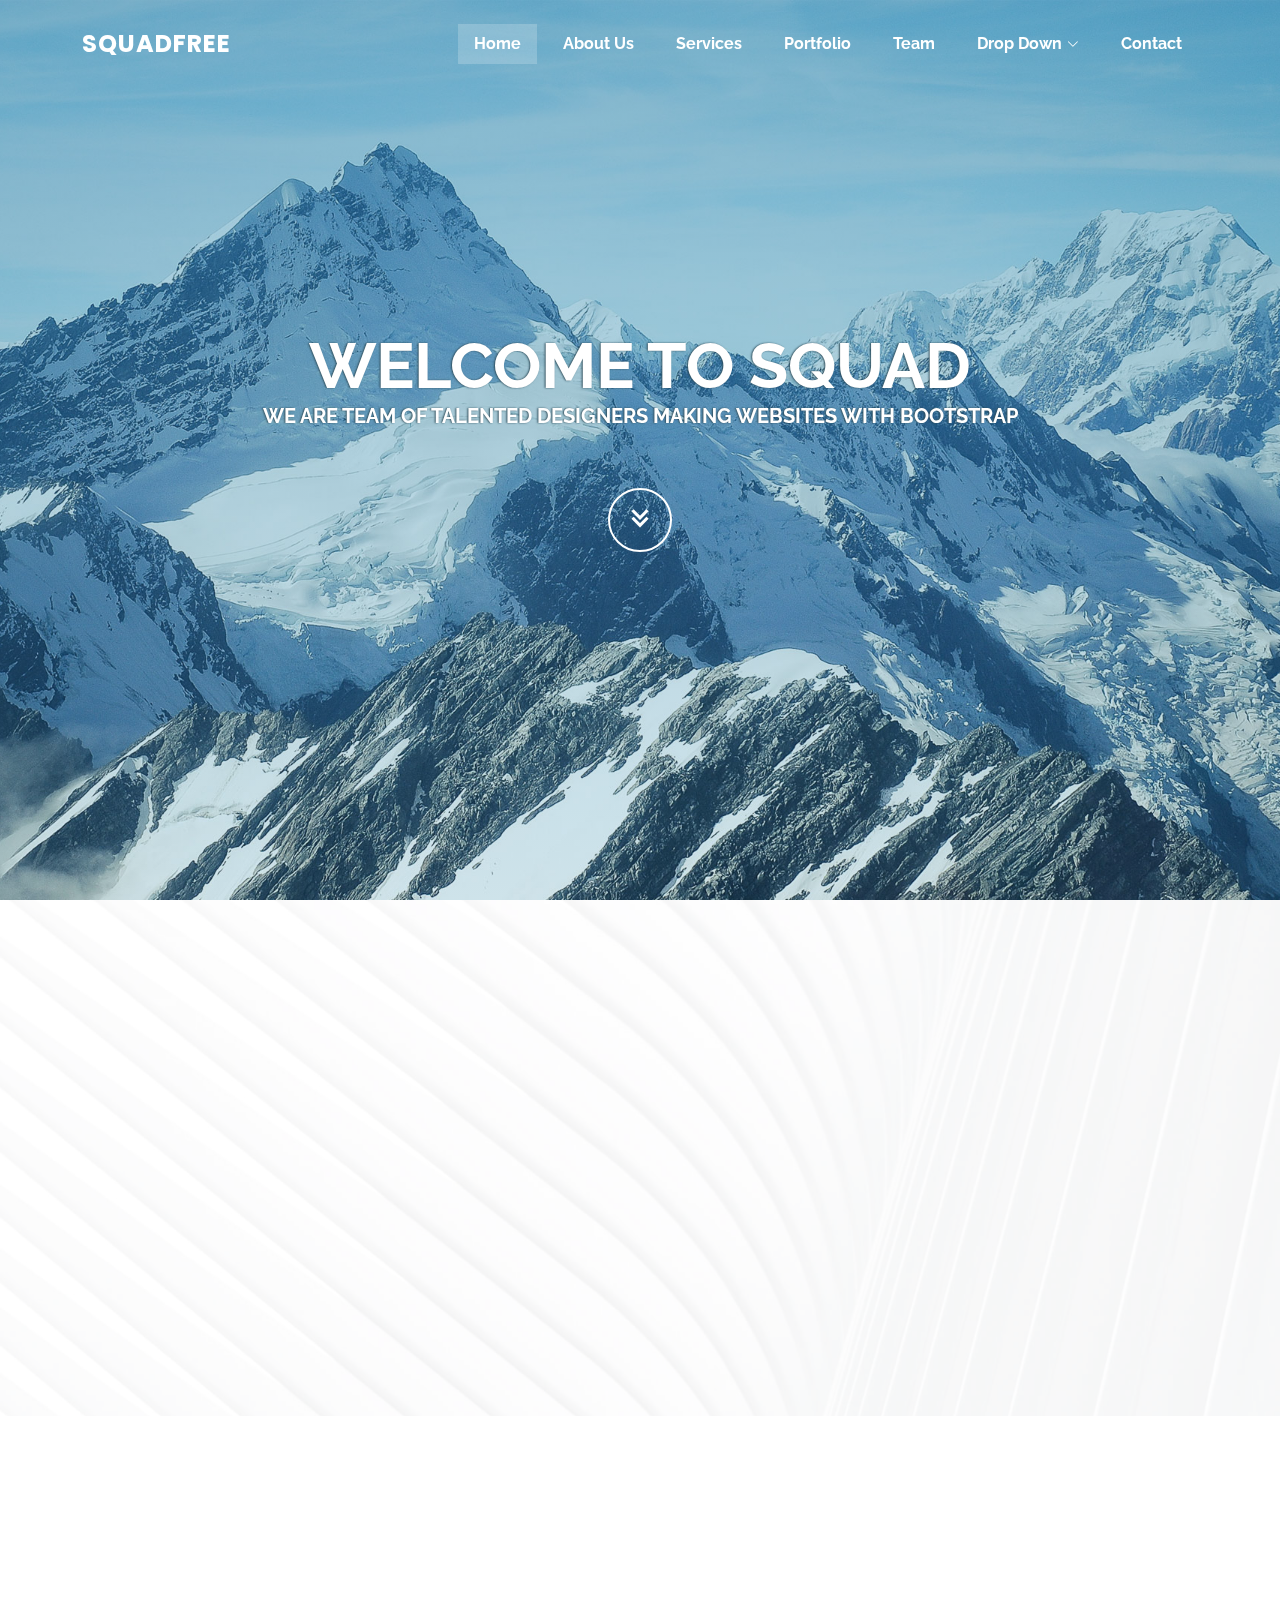
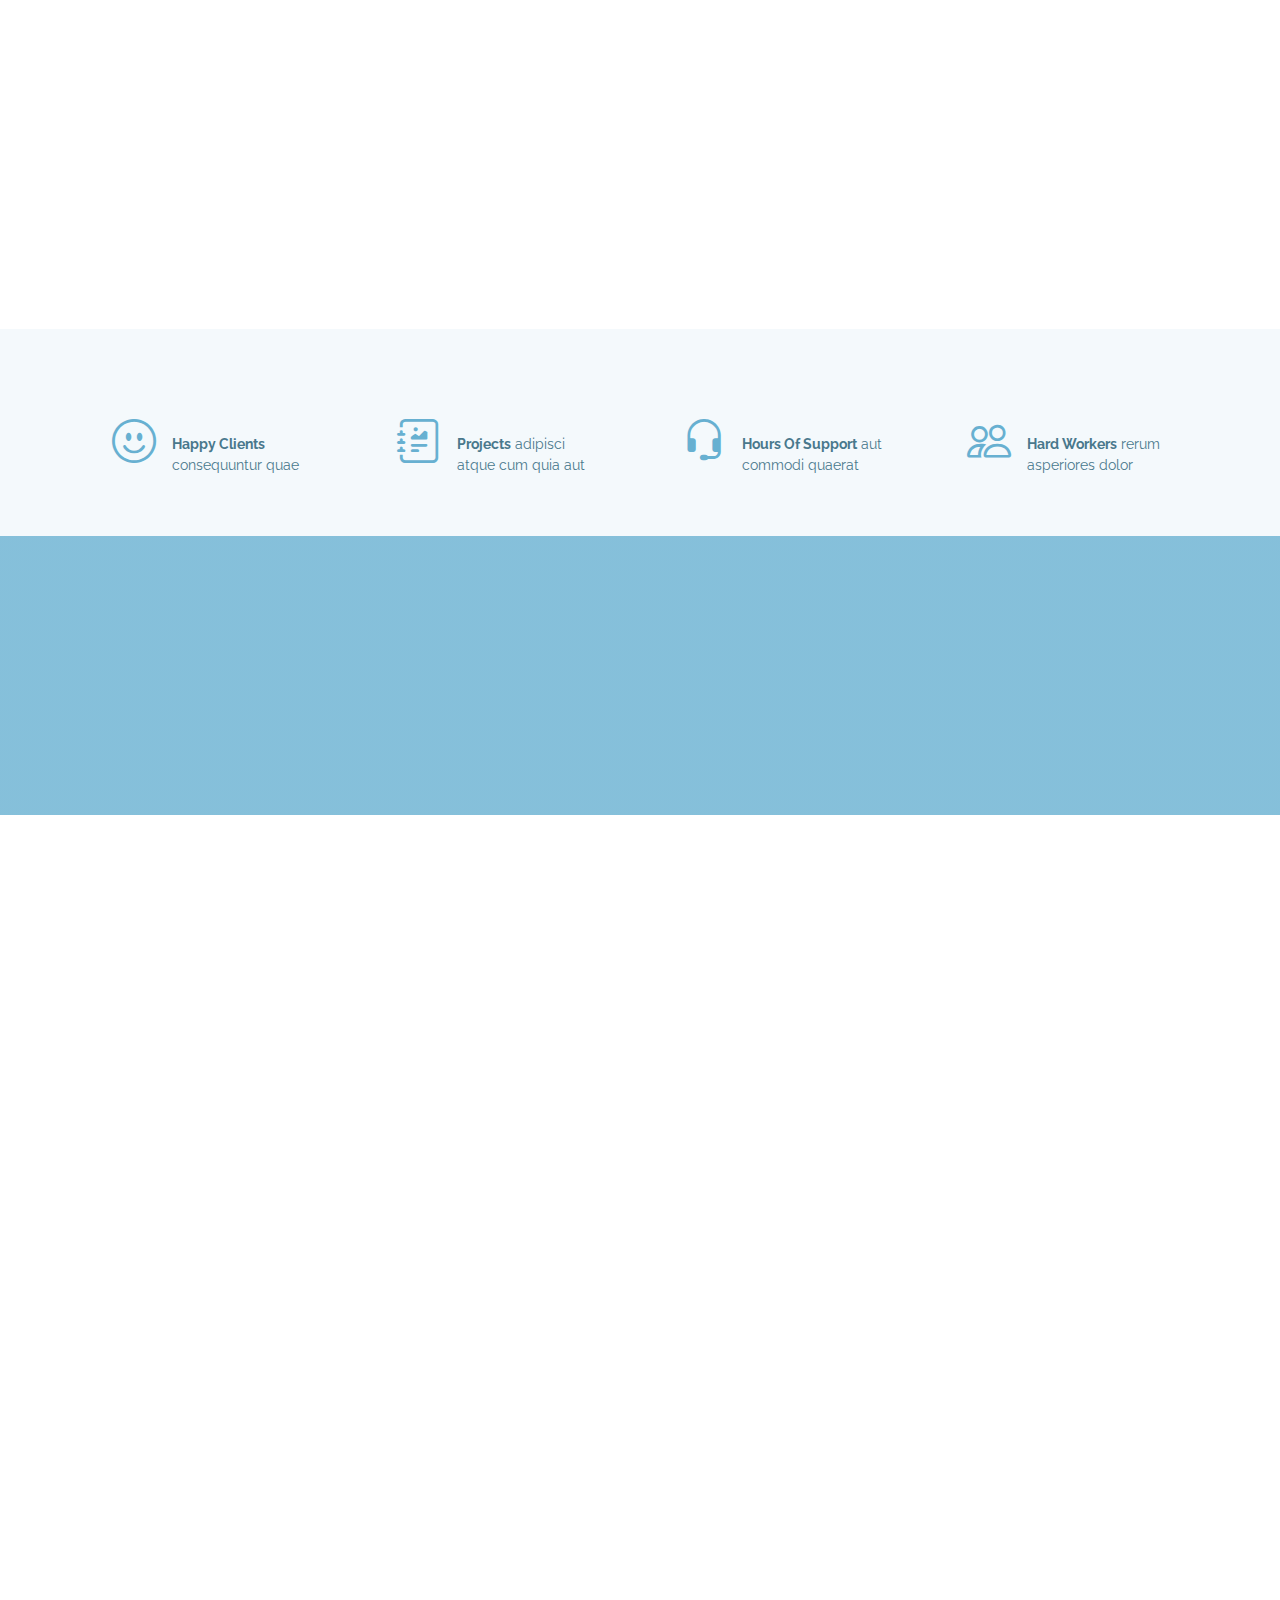
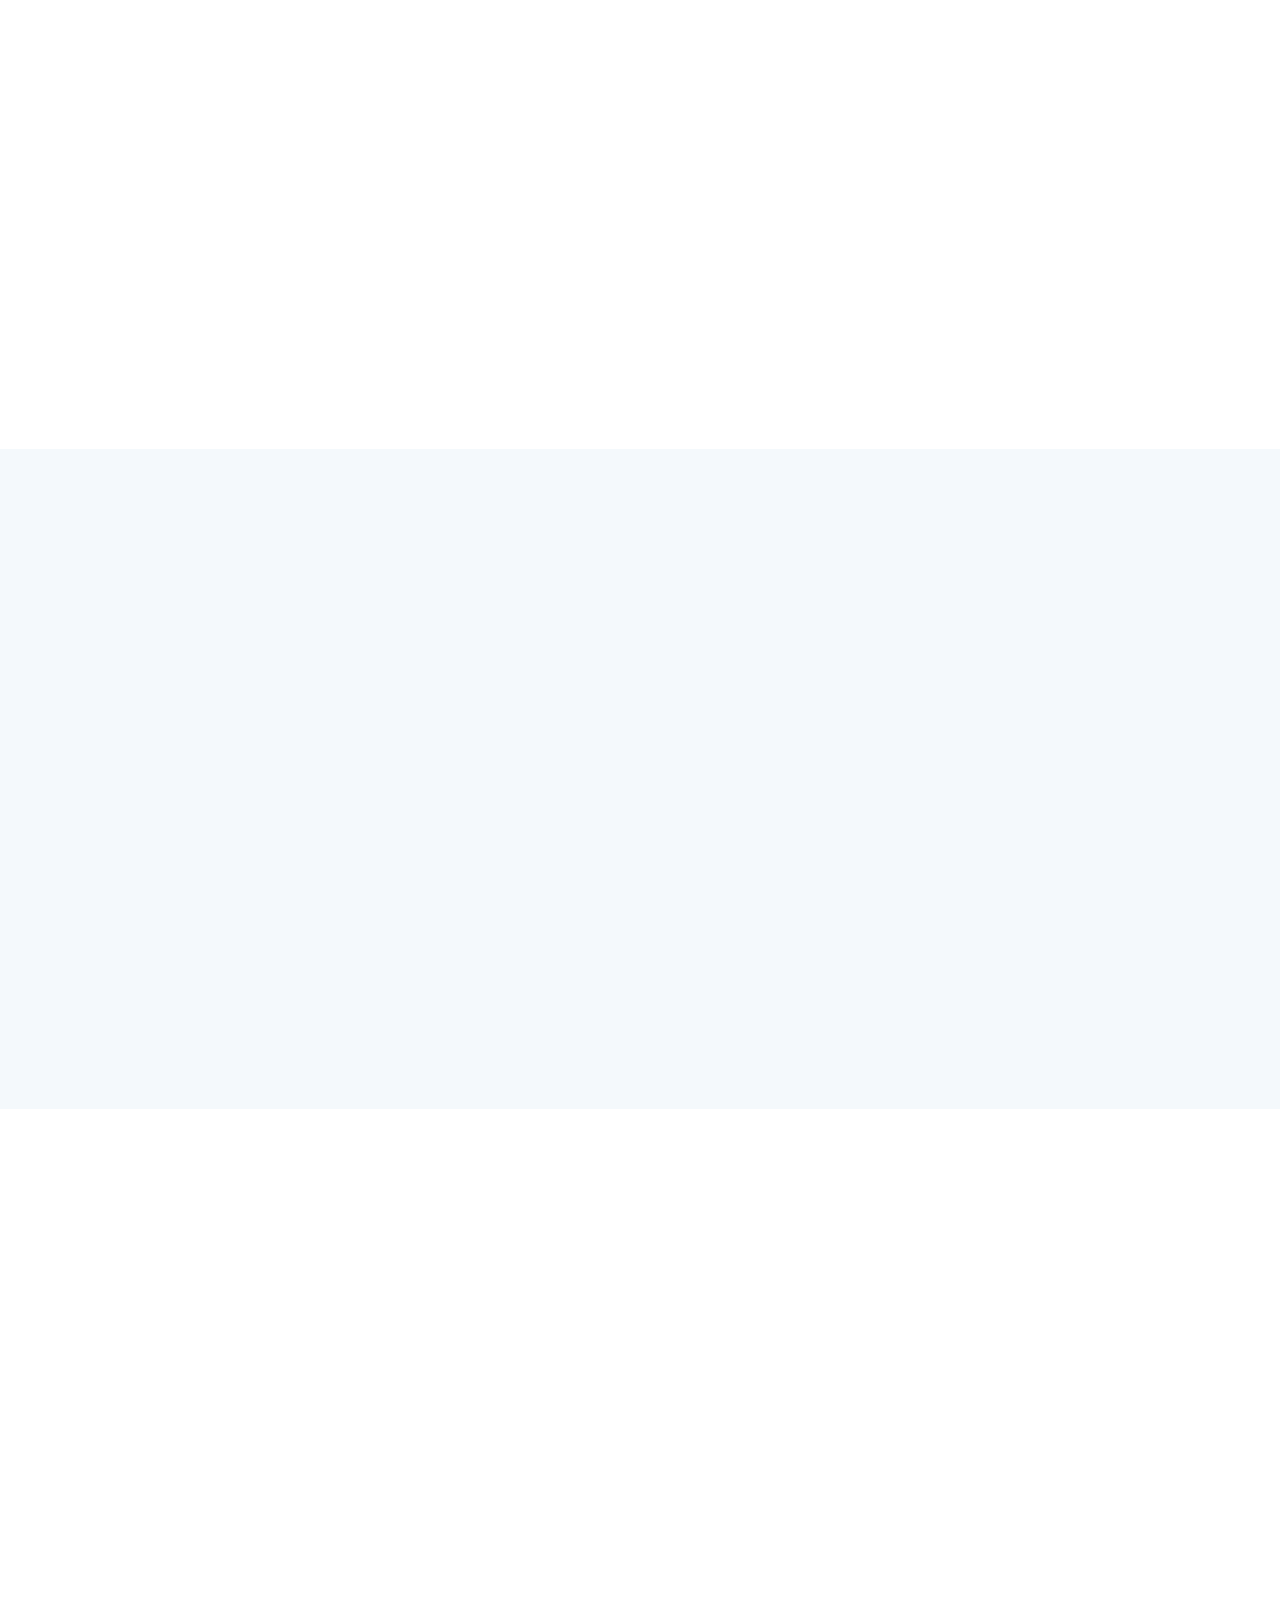
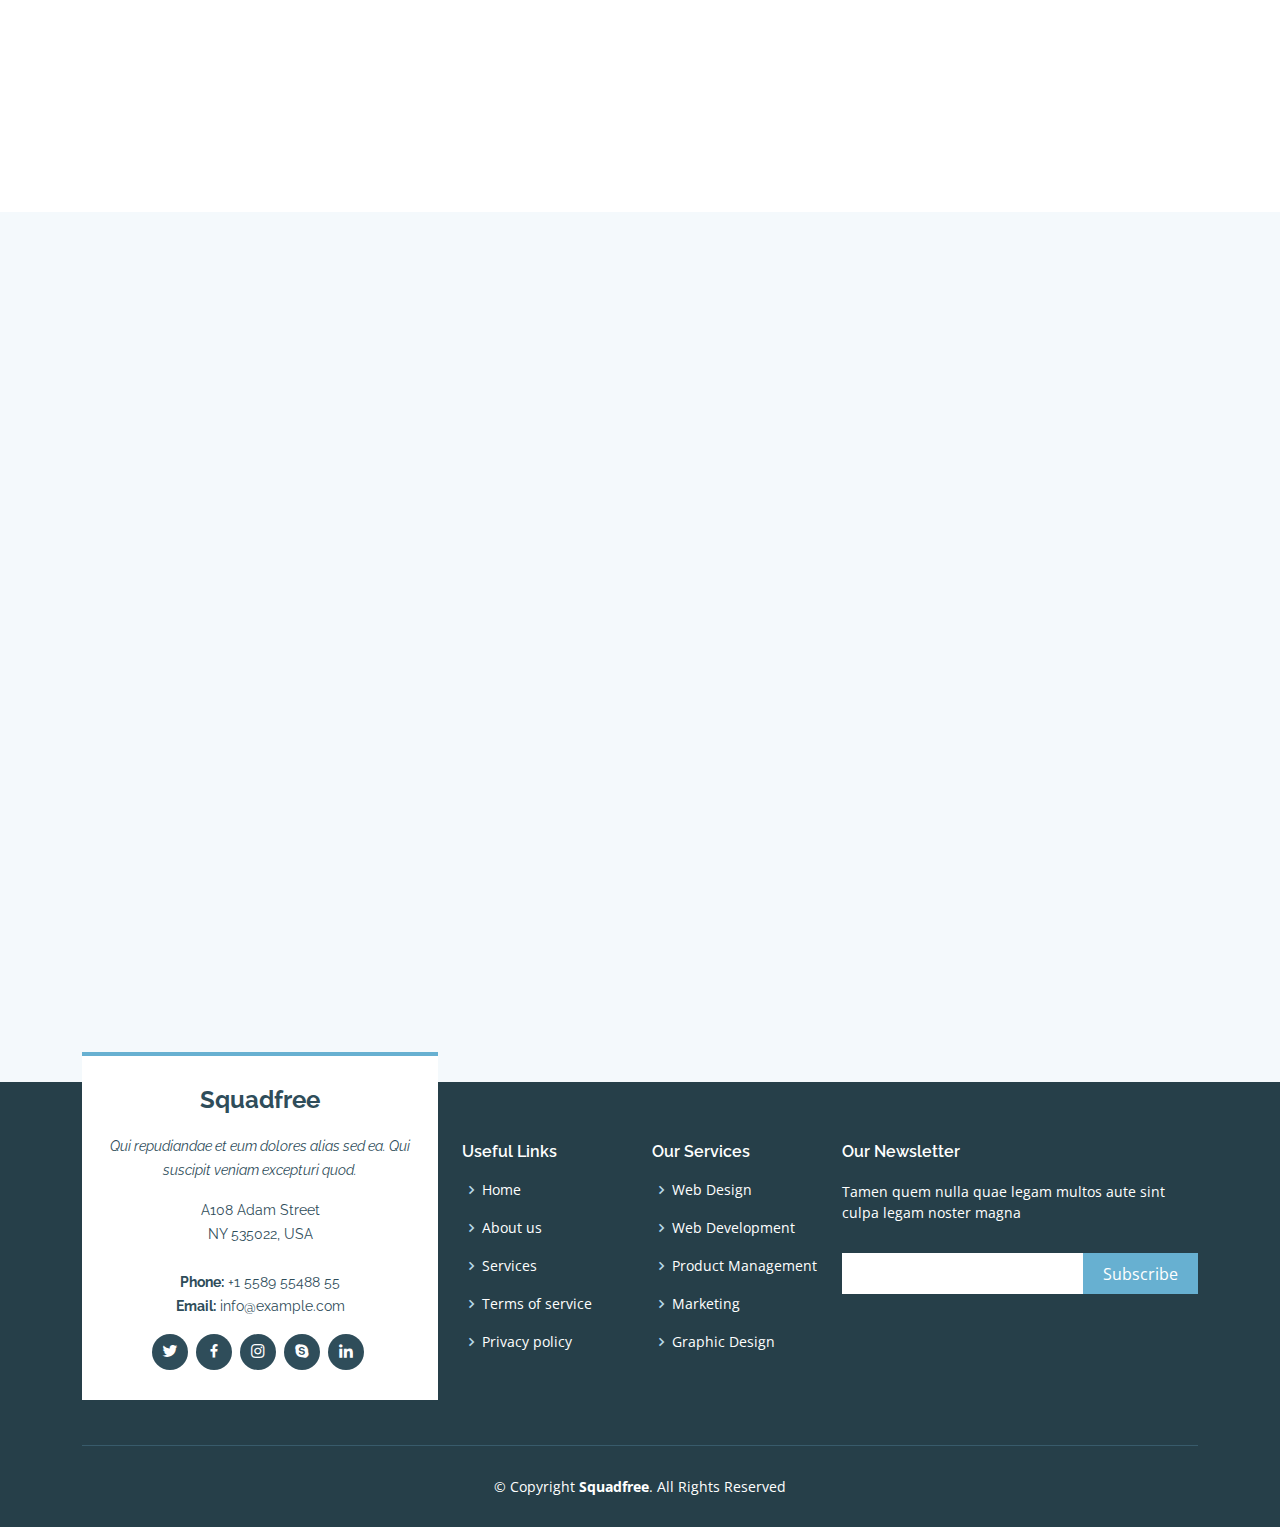
<file: index.html>
<!DOCTYPE html>
<html lang="en">

<head>
  <meta charset="utf-8">
  <meta content="width=device-width, initial-scale=1.0" name="viewport">

  <title>Squadfree Bootstrap Template - Index</title>
  <meta content="" name="description">
  <meta content="" name="keywords">

  <!-- Favicons -->
  <link href="assets/img/favicon.png" rel="icon">
  <link href="assets/img/apple-touch-icon.png" rel="apple-touch-icon">

  <!-- Google Fonts -->
  <link href="https://fonts.googleapis.com/css?family=Open+Sans:300,300i,400,400i,600,600i,700,700i|Raleway:300,300i,400,400i,500,500i,600,600i,700,700i|Poppins:300,300i,400,400i,500,500i,600,600i,700,700i" rel="stylesheet">

  <!-- Vendor CSS Files -->
  <link href="assets/vendor/aos/aos.css" rel="stylesheet">
  <link href="assets/vendor/bootstrap/css/bootstrap.min.css" rel="stylesheet">
  <link href="assets/vendor/bootstrap-icons/bootstrap-icons.css" rel="stylesheet">
  <link href="assets/vendor/boxicons/css/boxicons.min.css" rel="stylesheet">
  <link href="assets/vendor/glightbox/css/glightbox.min.css" rel="stylesheet">
  <link href="assets/vendor/swiper/swiper-bundle.min.css" rel="stylesheet">

  <!-- Template Main CSS File -->
  <link href="assets/css/style.css" rel="stylesheet">

</head>

<body>

  <!-- ======= Header ======= -->
  <header id="header" class="fixed-top header-transparent">
    <div class="container d-flex align-items-center justify-content-between">

      <div class="logo">
        <h1 class="text-light"><a href="index.html"><span>Squadfree</span></a></h1>
        <!-- Uncomment below if you prefer to use an image logo -->
        <!-- <a href="index.html"><img src="assets/img/logo.png" alt="" class="img-fluid"></a>-->
      </div>

      <nav id="navbar" class="navbar">
        <ul>
          <li><a class="nav-link scrollto active" href="#hero">Home</a></li>
          <li><a class="nav-link scrollto" href="#about">About Us</a></li>
          <li><a class="nav-link scrollto" href="#services">Services</a></li>
          <li><a class="nav-link scrollto" href="#portfolio">Portfolio</a></li>
          <li><a class="nav-link scrollto" href="#team">Team</a></li>
          <li class="dropdown"><a href="#"><span>Drop Down</span> <i class="bi bi-chevron-down"></i></a>
            <ul>
              <li><a href="#">Drop Down 1</a></li>
              <li class="dropdown"><a href="#"><span>Deep Drop Down</span> <i class="bi bi-chevron-right"></i></a>
                <ul>
                  <li><a href="#">Deep Drop Down 1</a></li>
                  <li><a href="#">Deep Drop Down 2</a></li>
                  <li><a href="#">Deep Drop Down 3</a></li>
                  <li><a href="#">Deep Drop Down 4</a></li>
                  <li><a href="#">Deep Drop Down 5</a></li>
                </ul>
              </li>
              <li><a href="#">Drop Down 2</a></li>
              <li><a href="#">Drop Down 3</a></li>
              <li><a href="#">Drop Down 4</a></li>
            </ul>
          </li>
          <li><a class="nav-link scrollto" href="#contact">Contact</a></li>
        </ul>
        <i class="bi bi-list mobile-nav-toggle"></i>
      </nav><!-- .navbar -->

    </div>
  </header><!-- End Header -->

  <!-- ======= Hero Section ======= -->
  <section id="hero">
    <div class="hero-container" data-aos="fade-up">
      <h1>Welcome to Squad</h1>
      <h2>We are team of talented designers making websites with Bootstrap</h2>
      <a href="#about" class="btn-get-started scrollto"><i class="bx bx-chevrons-down"></i></a>
    </div>
  </section><!-- End Hero -->

  <main id="main">

    <!-- ======= About Section ======= -->
    <section id="about" class="about">
      <div class="container">

        <div class="row no-gutters">
          <div class="content col-xl-5 d-flex align-items-stretch" data-aos="fade-up">
            <div class="content">
              <h3>Voluptatem dignissimos provident quasi</h3>
              <p>
                Lorem ipsum dolor sit amet, consectetur adipiscing elit, sed do eiusmod tempor incididunt ut labore et dolore magna aliqua. Duis aute irure dolor in reprehenderit
              </p>
              <a href="#" class="about-btn">About us <i class="bx bx-chevron-right"></i></a>
            </div>
          </div>
          <div class="col-xl-7 d-flex align-items-stretch">
            <div class="icon-boxes d-flex flex-column justify-content-center">
              <div class="row">
                <div class="col-md-6 icon-box" data-aos="fade-up" data-aos-delay="100">
                  <i class="bx bx-receipt"></i>
                  <h4>Corporis voluptates sit</h4>
                  <p>Consequuntur sunt aut quasi enim aliquam quae harum pariatur laboris nisi ut aliquip</p>
                </div>
                <div class="col-md-6 icon-box" data-aos="fade-up" data-aos-delay="200">
                  <i class="bx bx-cube-alt"></i>
                  <h4>Ullamco laboris nisi</h4>
                  <p>Excepteur sint occaecat cupidatat non proident, sunt in culpa qui officia deserunt</p>
                </div>
                <div class="col-md-6 icon-box" data-aos="fade-up" data-aos-delay="300">
                  <i class="bx bx-images"></i>
                  <h4>Labore consequatur</h4>
                  <p>Aut suscipit aut cum nemo deleniti aut omnis. Doloribus ut maiores omnis facere</p>
                </div>
                <div class="col-md-6 icon-box" data-aos="fade-up" data-aos-delay="400">
                  <i class="bx bx-shield"></i>
                  <h4>Beatae veritatis</h4>
                  <p>Expedita veritatis consequuntur nihil tempore laudantium vitae denat pacta</p>
                </div>
              </div>
            </div><!-- End .content-->
          </div>
        </div>

      </div>
    </section><!-- End About Section -->

    <!-- ======= Services Section ======= -->
    <section id="services" class="services">
      <div class="container">

        <div class="section-title" data-aos="fade-in" data-aos-delay="100">
          <h2>Services</h2>
          <p>Magnam dolores commodi suscipit. Necessitatibus eius consequatur ex aliquid fuga eum quidem. Sit sint consectetur velit. Quisquam quos quisquam cupiditate. Et nemo qui impedit suscipit alias ea. Quia fugiat sit in iste officiis commodi quidem hic quas.</p>
        </div>

        <div class="row">
          <div class="col-md-6 col-lg-3 d-flex align-items-stretch mb-5 mb-lg-0">
            <div class="icon-box" data-aos="fade-up">
              <div class="icon"><i class="bx bxl-dribbble"></i></div>
              <h4 class="title"><a href="">Lorem Ipsum</a></h4>
              <p class="description">Voluptatum deleniti atque corrupti quos dolores et quas molestias excepturi</p>
            </div>
          </div>

          <div class="col-md-6 col-lg-3 d-flex align-items-stretch mb-5 mb-lg-0">
            <div class="icon-box" data-aos="fade-up" data-aos-delay="100">
              <div class="icon"><i class="bx bx-file"></i></div>
              <h4 class="title"><a href="">Sed ut perspiciatis</a></h4>
              <p class="description">Duis aute irure dolor in reprehenderit in voluptate velit esse cillum dolore</p>
            </div>
          </div>

          <div class="col-md-6 col-lg-3 d-flex align-items-stretch mb-5 mb-lg-0">
            <div class="icon-box" data-aos="fade-up" data-aos-delay="200">
              <div class="icon"><i class="bx bx-tachometer"></i></div>
              <h4 class="title"><a href="">Magni Dolores</a></h4>
              <p class="description">Excepteur sint occaecat cupidatat non proident, sunt in culpa qui officia</p>
            </div>
          </div>

          <div class="col-md-6 col-lg-3 d-flex align-items-stretch mb-5 mb-lg-0">
            <div class="icon-box" data-aos="fade-up" data-aos-delay="300">
              <div class="icon"><i class="bx bx-world"></i></div>
              <h4 class="title"><a href="">Nemo Enim</a></h4>
              <p class="description">At vero eos et accusamus et iusto odio dignissimos ducimus qui blanditiis</p>
            </div>
          </div>

        </div>

      </div>
    </section><!-- End Services Section -->

    <!-- ======= Counts Section ======= -->
    <section id="counts" class="counts  section-bg">
      <div class="container">

        <div class="row no-gutters">

          <div class="col-lg-3 col-md-6 d-md-flex align-items-md-stretch">
            <div class="count-box">
              <i class="bi bi-emoji-smile"></i>
              <span data-purecounter-start="0" data-purecounter-end="232" data-purecounter-duration="1" class="purecounter"></span>
              <p><strong>Happy Clients</strong> consequuntur quae</p>
            </div>
          </div>

          <div class="col-lg-3 col-md-6 d-md-flex align-items-md-stretch">
            <div class="count-box">
              <i class="bi bi-journal-richtext"></i>
              <span data-purecounter-start="0" data-purecounter-end="521" data-purecounter-duration="1" class="purecounter"></span>
              <p><strong>Projects</strong> adipisci atque cum quia aut</p>
            </div>
          </div>

          <div class="col-lg-3 col-md-6 d-md-flex align-items-md-stretch">
            <div class="count-box">
              <i class="bi bi-headset"></i>
              <span data-purecounter-start="0" data-purecounter-end="1463" data-purecounter-duration="1" class="purecounter"></span>
              <p><strong>Hours Of Support</strong> aut commodi quaerat</p>
            </div>
          </div>

          <div class="col-lg-3 col-md-6 d-md-flex align-items-md-stretch">
            <div class="count-box">
              <i class="bi bi-people"></i>
              <span data-purecounter-start="0" data-purecounter-end="15" data-purecounter-duration="1" class="purecounter"></span>
              <p><strong>Hard Workers</strong> rerum asperiores dolor</p>
            </div>
          </div>

        </div>

      </div>
    </section><!-- End Counts Section -->

    <!-- ======= Cta Section ======= -->
    <section id="cta" class="cta">
      <div class="container" data-aos="zoom-in">

        <div class="text-center">
          <h3>Call To Action</h3>
          <p> Duis aute irure dolor in reprehenderit in voluptate velit esse cillum dolore eu fugiat nulla pariatur. Excepteur sint occaecat cupidatat non proident, sunt in culpa qui officia deserunt mollit anim id est laborum.</p>
          <a class="cta-btn" href="#">Call To Action</a>
        </div>

      </div>
    </section><!-- End Cta Section -->

    <!-- ======= Portfolio Section ======= -->
    <section id="portfolio" class="portfolio">
      <div class="container">

        <div class="section-title" data-aos="fade-in" data-aos-delay="100">
          <h2>Portfolio</h2>
          <p>Magnam dolores commodi suscipit. Necessitatibus eius consequatur ex aliquid fuga eum quidem. Sit sint consectetur velit. Quisquam quos quisquam cupiditate. Et nemo qui impedit suscipit alias ea. Quia fugiat sit in iste officiis commodi quidem hic quas.</p>
        </div>

        <div class="row" data-aos="fade-in">
          <div class="col-lg-12 d-flex justify-content-center">
            <ul id="portfolio-flters">
              <li data-filter="*" class="filter-active">All</li>
              <li data-filter=".filter-app">App</li>
              <li data-filter=".filter-card">Card</li>
              <li data-filter=".filter-web">Web</li>
            </ul>
          </div>
        </div>

        <div class="row portfolio-container" data-aos="fade-up">

          <div class="col-lg-4 col-md-6 portfolio-item filter-app">
            <div class="portfolio-wrap">
              <img src="assets/img/portfolio/portfolio-1.jpg" class="img-fluid" alt="">
              <div class="portfolio-links">
                <a href="assets/img/portfolio/portfolio-1.jpg" data-gallery="portfolioGallery" class="portfolio-lightbox" title="App 1"><i class="bx bx-plus"></i></a>
                <a href="portfolio-details.html" title="More Details"><i class="bx bx-link"></i></a>
              </div>
            </div>
          </div>

          <div class="col-lg-4 col-md-6 portfolio-item filter-web">
            <div class="portfolio-wrap">
              <img src="assets/img/portfolio/portfolio-2.jpg" class="img-fluid" alt="">
              <div class="portfolio-links">
                <a href="assets/img/portfolio/portfolio-2.jpg" data-gallery="portfolioGallery" class="portfolio-lightbox" title="Web 3"><i class="bx bx-plus"></i></a>
                <a href="portfolio-details.html" title="More Details"><i class="bx bx-link"></i></a>
              </div>
            </div>
          </div>

          <div class="col-lg-4 col-md-6 portfolio-item filter-app">
            <div class="portfolio-wrap">
              <img src="assets/img/portfolio/portfolio-3.jpg" class="img-fluid" alt="">
              <div class="portfolio-links">
                <a href="assets/img/portfolio/portfolio-3.jpg" data-gallery="portfolioGallery" class="portfolio-lightbox" title="App 2"><i class="bx bx-plus"></i></a>
                <a href="portfolio-details.html" title="More Details"><i class="bx bx-link"></i></a>
              </div>
            </div>
          </div>

          <div class="col-lg-4 col-md-6 portfolio-item filter-card">
            <div class="portfolio-wrap">
              <img src="assets/img/portfolio/portfolio-4.jpg" class="img-fluid" alt="">
              <div class="portfolio-links">
                <a href="assets/img/portfolio/portfolio-4.jpg" data-gallery="portfolioGallery" class="portfolio-lightbox" title="Card 2"><i class="bx bx-plus"></i></a>
                <a href="portfolio-details.html" title="More Details"><i class="bx bx-link"></i></a>
              </div>
            </div>
          </div>

          <div class="col-lg-4 col-md-6 portfolio-item filter-web">
            <div class="portfolio-wrap">
              <img src="assets/img/portfolio/portfolio-5.jpg" class="img-fluid" alt="">
              <div class="portfolio-links">
                <a href="assets/img/portfolio/portfolio-5.jpg" data-gallery="portfolioGallery" class="portfolio-lightbox" title="Web 2"><i class="bx bx-plus"></i></a>
                <a href="portfolio-details.html" title="More Details"><i class="bx bx-link"></i></a>
              </div>
            </div>
          </div>

          <div class="col-lg-4 col-md-6 portfolio-item filter-app">
            <div class="portfolio-wrap">
              <img src="assets/img/portfolio/portfolio-6.jpg" class="img-fluid" alt="">
              <div class="portfolio-links">
                <a href="assets/img/portfolio/portfolio-6.jpg" data-gallery="portfolioGallery" class="portfolio-lightbox" title="App 3"><i class="bx bx-plus"></i></a>
                <a href="portfolio-details.html" title="More Details"><i class="bx bx-link"></i></a>
              </div>
            </div>
          </div>

          <div class="col-lg-4 col-md-6 portfolio-item filter-card">
            <div class="portfolio-wrap">
              <img src="assets/img/portfolio/portfolio-7.jpg" class="img-fluid" alt="">
              <div class="portfolio-links">
                <a href="assets/img/portfolio/portfolio-7.jpg" data-gallery="portfolioGallery" class="portfolio-lightbox" title="Card 1"><i class="bx bx-plus"></i></a>
                <a href="portfolio-details.html" title="More Details"><i class="bx bx-link"></i></a>
              </div>
            </div>
          </div>

          <div class="col-lg-4 col-md-6 portfolio-item filter-card">
            <div class="portfolio-wrap">
              <img src="assets/img/portfolio/portfolio-8.jpg" class="img-fluid" alt="">
              <div class="portfolio-links">
                <a href="assets/img/portfolio/portfolio-8.jpg" data-gallery="portfolioGallery" class="portfolio-lightbox" title="Card 3"><i class="bx bx-plus"></i></a>
                <a href="portfolio-details.html" title="More Details"><i class="bx bx-link"></i></a>
              </div>
            </div>
          </div>

          <div class="col-lg-4 col-md-6 portfolio-item filter-web">
            <div class="portfolio-wrap">
              <img src="assets/img/portfolio/portfolio-9.jpg" class="img-fluid" alt="">
              <div class="portfolio-links">
                <a href="assets/img/portfolio/portfolio-9.jpg" data-gallery="portfolioGallery" class="portfolio-lightbox" title="Web 3"><i class="bx bx-plus"></i></a>
                <a href="portfolio-details.html" title="More Details"><i class="bx bx-link"></i></a>
              </div>
            </div>
          </div>

        </div>

      </div>
    </section><!-- End Portfolio Section -->

    <!-- ======= Testimonials Section ======= -->
    <section id="testimonials" class="testimonials section-bg">
      <div class="container">

        <div class="section-title" data-aos="fade-in" data-aos-delay="100">
          <h2>Testimonials</h2>
          <p>Magnam dolores commodi suscipit. Necessitatibus eius consequatur ex aliquid fuga eum quidem. Sit sint consectetur velit. Quisquam quos quisquam cupiditate. Et nemo qui impedit suscipit alias ea. Quia fugiat sit in iste officiis commodi quidem hic quas.</p>
        </div>

        <div class="testimonials-slider swiper-container" data-aos="fade-up" data-aos-delay="100">
          <div class="swiper-wrapper">

            <div class="swiper-slide">
              <div class="testimonial-item">
                <p>
                  <i class="bx bxs-quote-alt-left quote-icon-left"></i>
                  Proin iaculis purus consequat sem cure digni ssim donec porttitora entum suscipit rhoncus. Accusantium quam, ultricies eget id, aliquam eget nibh et. Maecen aliquam, risus at semper.
                  <i class="bx bxs-quote-alt-right quote-icon-right"></i>
                </p>
                <img src="assets/img/testimonials/testimonials-1.jpg" class="testimonial-img" alt="">
                <h3>Saul Goodman</h3>
                <h4>Ceo &amp; Founder</h4>
              </div>
            </div><!-- End testimonial item -->

            <div class="swiper-slide">
              <div class="testimonial-item">
                <p>
                  <i class="bx bxs-quote-alt-left quote-icon-left"></i>
                  Export tempor illum tamen malis malis eram quae irure esse labore quem cillum quid cillum eram malis quorum velit fore eram velit sunt aliqua noster fugiat irure amet legam anim culpa.
                  <i class="bx bxs-quote-alt-right quote-icon-right"></i>
                </p>
                <img src="assets/img/testimonials/testimonials-2.jpg" class="testimonial-img" alt="">
                <h3>Sara Wilsson</h3>
                <h4>Designer</h4>
              </div>
            </div><!-- End testimonial item -->

            <div class="swiper-slide">
              <div class="testimonial-item">
                <p>
                  <i class="bx bxs-quote-alt-left quote-icon-left"></i>
                  Enim nisi quem export duis labore cillum quae magna enim sint quorum nulla quem veniam duis minim tempor labore quem eram duis noster aute amet eram fore quis sint minim.
                  <i class="bx bxs-quote-alt-right quote-icon-right"></i>
                </p>
                <img src="assets/img/testimonials/testimonials-3.jpg" class="testimonial-img" alt="">
                <h3>Jena Karlis</h3>
                <h4>Store Owner</h4>
              </div>
            </div><!-- End testimonial item -->

            <div class="swiper-slide">
              <div class="testimonial-item">
                <p>
                  <i class="bx bxs-quote-alt-left quote-icon-left"></i>
                  Fugiat enim eram quae cillum dolore dolor amet nulla culpa multos export minim fugiat minim velit minim dolor enim duis veniam ipsum anim magna sunt elit fore quem dolore labore illum veniam.
                  <i class="bx bxs-quote-alt-right quote-icon-right"></i>
                </p>
                <img src="assets/img/testimonials/testimonials-4.jpg" class="testimonial-img" alt="">
                <h3>Matt Brandon</h3>
                <h4>Freelancer</h4>
              </div>
            </div><!-- End testimonial item -->

            <div class="swiper-slide">
              <div class="testimonial-item">
                <p>
                  <i class="bx bxs-quote-alt-left quote-icon-left"></i>
                  Quis quorum aliqua sint quem legam fore sunt eram irure aliqua veniam tempor noster veniam enim culpa labore duis sunt culpa nulla illum cillum fugiat legam esse veniam culpa fore nisi cillum quid.
                  <i class="bx bxs-quote-alt-right quote-icon-right"></i>
                </p>
                <img src="assets/img/testimonials/testimonials-5.jpg" class="testimonial-img" alt="">
                <h3>John Larson</h3>
                <h4>Entrepreneur</h4>
              </div>
            </div><!-- End testimonial item -->

          </div>
          <div class="swiper-pagination"></div>
        </div>

      </div>
    </section><!-- End Testimonials Section -->

    <!-- ======= Team Section ======= -->
    <section id="team" class="team">
      <div class="container">

        <div class="section-title" data-aos="fade-in" data-aos-delay="100">
          <h2>Team</h2>
          <p>Magnam dolores commodi suscipit. Necessitatibus eius consequatur ex aliquid fuga eum quidem. Sit sint consectetur velit. Quisquam quos quisquam cupiditate. Et nemo qui impedit suscipit alias ea. Quia fugiat sit in iste officiis commodi quidem hic quas.</p>
        </div>

        <div class="row">

          <div class="col-lg-4 col-md-6">
            <div class="member" data-aos="fade-up">
              <div class="pic"><img src="assets/img/team/team-1.jpg" class="img-fluid" alt=""></div>
              <div class="member-info">
                <h4>Walter White</h4>
                <span>Chief Executive Officer</span>
                <div class="social">
                  <a href=""><i class="bi bi-twitter"></i></a>
                  <a href=""><i class="bi bi-facebook"></i></a>
                  <a href=""><i class="bi bi-instagram"></i></a>
                  <a href=""><i class="bi bi-linkedin"></i></a>
                </div>
              </div>
            </div>
          </div>

          <div class="col-lg-4 col-md-6">
            <div class="member" data-aos="fade-up" data-aos-delay="150">
              <div class="pic"><img src="assets/img/team/team-2.jpg" class="img-fluid" alt=""></div>
              <div class="member-info">
                <h4>Sarah Jhonson</h4>
                <span>Product Manager</span>
                <div class="social">
                  <a href=""><i class="bi bi-twitter"></i></a>
                  <a href=""><i class="bi bi-facebook"></i></a>
                  <a href=""><i class="bi bi-instagram"></i></a>
                  <a href=""><i class="bi bi-linkedin"></i></a>
                </div>
              </div>
            </div>
          </div>

          <div class="col-lg-4 col-md-6">
            <div class="member" data-aos="fade-up" data-aos-delay="300">
              <div class="pic"><img src="assets/img/team/team-3.jpg" class="img-fluid" alt=""></div>
              <div class="member-info">
                <h4>William Anderson</h4>
                <span>CTO</span>
                <div class="social">
                  <a href=""><i class="bi bi-twitter"></i></a>
                  <a href=""><i class="bi bi-facebook"></i></a>
                  <a href=""><i class="bi bi-instagram"></i></a>
                  <a href=""><i class="bi bi-linkedin"></i></a>
                </div>
              </div>
            </div>
          </div>

        </div>

      </div>
    </section><!-- End Team Section -->

    <!-- ======= Contact Section ======= -->
    <section id="contact" class="contact section-bg">
      <div class="container" data-aos="fade-up">

        <div class="section-title">
          <h2>Contact</h2>
          <p>Magnam dolores commodi suscipit. Necessitatibus eius consequatur ex aliquid fuga eum quidem. Sit sint consectetur velit. Quisquam quos quisquam cupiditate. Et nemo qui impedit suscipit alias ea. Quia fugiat sit in iste officiis commodi quidem hic quas.</p>
        </div>

        <div class="row">
          <div class="col-lg-6">
            <div class="info-box mb-4">
              <i class="bx bx-map"></i>
              <h3>Our Address</h3>
              <p>A108 Adam Street, New York, NY 535022</p>
            </div>
          </div>

          <div class="col-lg-3 col-md-6">
            <div class="info-box  mb-4">
              <i class="bx bx-envelope"></i>
              <h3>Email Us</h3>
              <p>contact@example.com</p>
            </div>
          </div>

          <div class="col-lg-3 col-md-6">
            <div class="info-box  mb-4">
              <i class="bx bx-phone-call"></i>
              <h3>Call Us</h3>
              <p>+1 5589 55488 55</p>
            </div>
          </div>

        </div>

        <div class="row">

          <div class="col-lg-6 ">
            <iframe class="mb-4 mb-lg-0" src="https://www.google.com/maps/embed?pb=!1m14!1m8!1m3!1d12097.433213460943!2d-74.0062269!3d40.7101282!3m2!1i1024!2i768!4f13.1!3m3!1m2!1s0x0%3A0xb89d1fe6bc499443!2sDowntown+Conference+Center!5e0!3m2!1smk!2sbg!4v1539943755621" frameborder="0" style="border:0; width: 100%; height: 384px;" allowfullscreen></iframe>
          </div>

          <div class="col-lg-6">
            <form action="forms/contact.php" method="post" role="form" class="php-email-form">
              <div class="row">
                <div class="col-md-6 form-group">
                  <input type="text" name="name" class="form-control" id="name" placeholder="Your Name" required>
                </div>
                <div class="col-md-6 form-group mt-3 mt-md-0">
                  <input type="email" class="form-control" name="email" id="email" placeholder="Your Email" required>
                </div>
              </div>
              <div class="form-group mt-3">
                <input type="text" class="form-control" name="subject" id="subject" placeholder="Subject" required>
              </div>
              <div class="form-group mt-3">
                <textarea class="form-control" name="message" rows="5" placeholder="Message" required></textarea>
              </div>
              <div class="my-3">
                <div class="loading">Loading</div>
                <div class="error-message"></div>
                <div class="sent-message">Your message has been sent. Thank you!</div>
              </div>
              <div class="text-center"><button type="submit">Send Message</button></div>
            </form>
          </div>

        </div>

      </div>
    </section><!-- End Contact Section -->

  </main><!-- End #main -->

  <!-- ======= Footer ======= -->
  <footer id="footer">
    <div class="footer-top">
      <div class="container">
        <div class="row">

          <div class="col-lg-4 col-md-6">
            <div class="footer-info">
              <h3>Squadfree</h3>
              <p class="pb-3"><em>Qui repudiandae et eum dolores alias sed ea. Qui suscipit veniam excepturi quod.</em></p>
              <p>
                A108 Adam Street <br>
                NY 535022, USA<br><br>
                <strong>Phone:</strong> +1 5589 55488 55<br>
                <strong>Email:</strong> info@example.com<br>
              </p>
              <div class="social-links mt-3">
                <a href="#" class="twitter"><i class="bx bxl-twitter"></i></a>
                <a href="#" class="facebook"><i class="bx bxl-facebook"></i></a>
                <a href="#" class="instagram"><i class="bx bxl-instagram"></i></a>
                <a href="#" class="google-plus"><i class="bx bxl-skype"></i></a>
                <a href="#" class="linkedin"><i class="bx bxl-linkedin"></i></a>
              </div>
            </div>
          </div>

          <div class="col-lg-2 col-md-6 footer-links">
            <h4>Useful Links</h4>
            <ul>
              <li><i class="bx bx-chevron-right"></i> <a href="#">Home</a></li>
              <li><i class="bx bx-chevron-right"></i> <a href="#">About us</a></li>
              <li><i class="bx bx-chevron-right"></i> <a href="#">Services</a></li>
              <li><i class="bx bx-chevron-right"></i> <a href="#">Terms of service</a></li>
              <li><i class="bx bx-chevron-right"></i> <a href="#">Privacy policy</a></li>
            </ul>
          </div>

          <div class="col-lg-2 col-md-6 footer-links">
            <h4>Our Services</h4>
            <ul>
              <li><i class="bx bx-chevron-right"></i> <a href="#">Web Design</a></li>
              <li><i class="bx bx-chevron-right"></i> <a href="#">Web Development</a></li>
              <li><i class="bx bx-chevron-right"></i> <a href="#">Product Management</a></li>
              <li><i class="bx bx-chevron-right"></i> <a href="#">Marketing</a></li>
              <li><i class="bx bx-chevron-right"></i> <a href="#">Graphic Design</a></li>
            </ul>
          </div>

          <div class="col-lg-4 col-md-6 footer-newsletter">
            <h4>Our Newsletter</h4>
            <p>Tamen quem nulla quae legam multos aute sint culpa legam noster magna</p>
            <form action="" method="post">
              <input type="email" name="email"><input type="submit" value="Subscribe">
            </form>

          </div>

        </div>
      </div>
    </div>

    <div class="container">
      <div class="copyright">
        &copy; Copyright <strong><span>Squadfree</span></strong>. All Rights Reserved
      </div>

    </div>
  </footer><!-- End Footer -->

  <a href="#" class="back-to-top d-flex align-items-center justify-content-center"><i class="bi bi-arrow-up-short"></i></a>

  <!-- Vendor JS Files -->
  <script src="assets/vendor/aos/aos.js"></script>
  <script src="assets/vendor/bootstrap/js/bootstrap.bundle.min.js"></script>
  <script src="assets/vendor/glightbox/js/glightbox.min.js"></script>
  <script src="assets/vendor/isotope-layout/isotope.pkgd.min.js"></script>
  <script src="assets/vendor/php-email-form/validate.js"></script>
  <script src="assets/vendor/purecounter/purecounter.js"></script>
  <script src="assets/vendor/swiper/swiper-bundle.min.js"></script>

  <!-- Template Main JS File -->
  <script src="assets/js/main.js"></script>

</body>

</html>
</file>
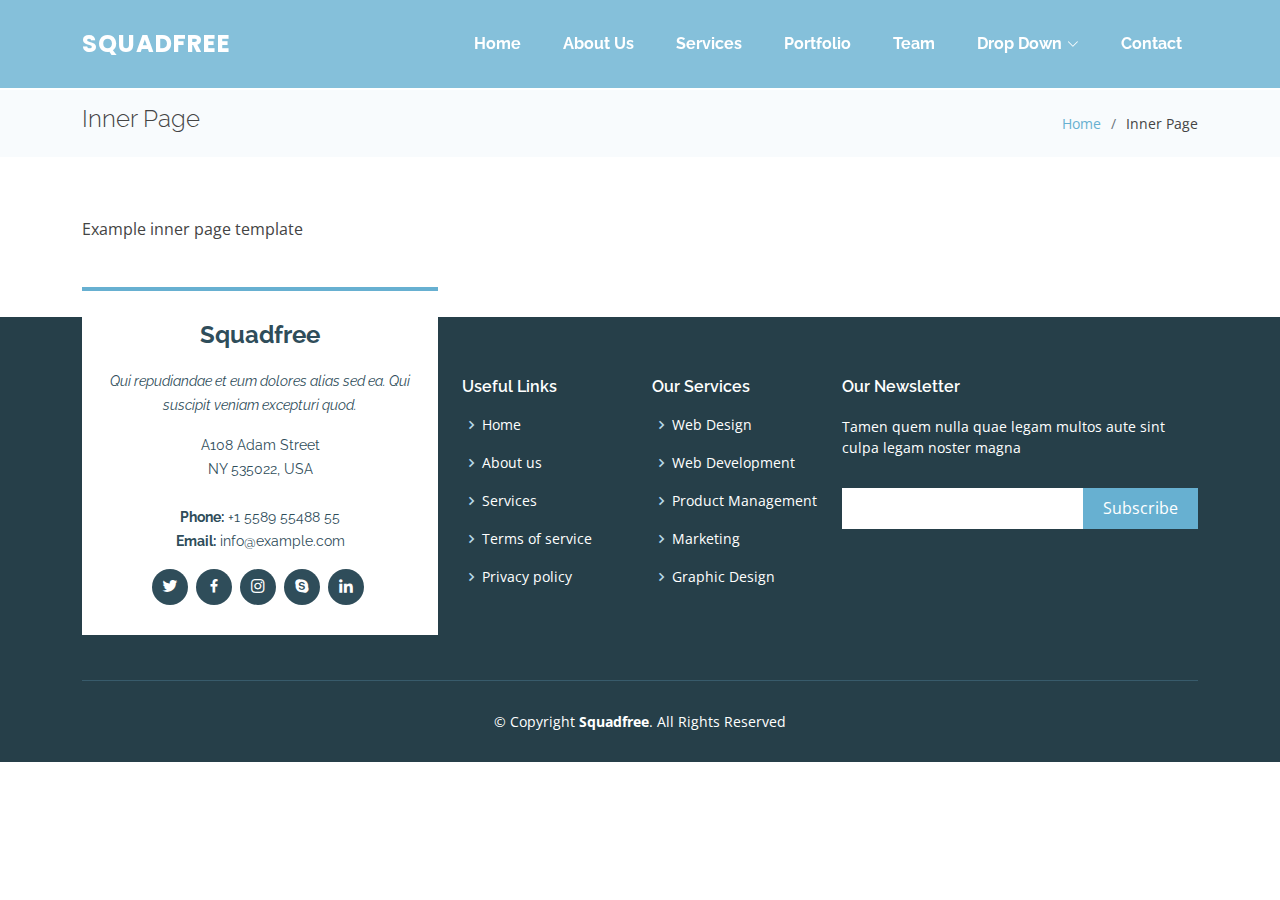
<file: inner-page.html>
<!DOCTYPE html>
<html lang="en">

<head>
  <meta charset="utf-8">
  <meta content="width=device-width, initial-scale=1.0" name="viewport">

  <title>Inner Page - Squadfree Bootstrap Template</title>
  <meta content="" name="description">
  <meta content="" name="keywords">

  <!-- Favicons -->
  <link href="assets/img/favicon.png" rel="icon">
  <link href="assets/img/apple-touch-icon.png" rel="apple-touch-icon">

  <!-- Google Fonts -->
  <link href="https://fonts.googleapis.com/css?family=Open+Sans:300,300i,400,400i,600,600i,700,700i|Raleway:300,300i,400,400i,500,500i,600,600i,700,700i|Poppins:300,300i,400,400i,500,500i,600,600i,700,700i" rel="stylesheet">

  <!-- Vendor CSS Files -->
  <link href="assets/vendor/aos/aos.css" rel="stylesheet">
  <link href="assets/vendor/bootstrap/css/bootstrap.min.css" rel="stylesheet">
  <link href="assets/vendor/bootstrap-icons/bootstrap-icons.css" rel="stylesheet">
  <link href="assets/vendor/boxicons/css/boxicons.min.css" rel="stylesheet">
  <link href="assets/vendor/glightbox/css/glightbox.min.css" rel="stylesheet">
  <link href="assets/vendor/swiper/swiper-bundle.min.css" rel="stylesheet">

  <!-- Template Main CSS File -->
  <link href="assets/css/style.css" rel="stylesheet">

</head>

<body>

  <!-- ======= Header ======= -->
  <header id="header" class="fixed-top ">
    <div class="container d-flex align-items-center justify-content-between">

      <div class="logo">
        <h1 class="text-light"><a href="index.html"><span>Squadfree</span></a></h1>
        <!-- Uncomment below if you prefer to use an image logo -->
        <!-- <a href="index.html"><img src="assets/img/logo.png" alt="" class="img-fluid"></a>-->
      </div>

      <nav id="navbar" class="navbar">
        <ul>
          <li><a class="nav-link scrollto " href="#hero">Home</a></li>
          <li><a class="nav-link scrollto" href="#about">About Us</a></li>
          <li><a class="nav-link scrollto" href="#services">Services</a></li>
          <li><a class="nav-link scrollto" href="#portfolio">Portfolio</a></li>
          <li><a class="nav-link scrollto" href="#team">Team</a></li>
          <li class="dropdown"><a href="#"><span>Drop Down</span> <i class="bi bi-chevron-down"></i></a>
            <ul>
              <li><a href="#">Drop Down 1</a></li>
              <li class="dropdown"><a href="#"><span>Deep Drop Down</span> <i class="bi bi-chevron-right"></i></a>
                <ul>
                  <li><a href="#">Deep Drop Down 1</a></li>
                  <li><a href="#">Deep Drop Down 2</a></li>
                  <li><a href="#">Deep Drop Down 3</a></li>
                  <li><a href="#">Deep Drop Down 4</a></li>
                  <li><a href="#">Deep Drop Down 5</a></li>
                </ul>
              </li>
              <li><a href="#">Drop Down 2</a></li>
              <li><a href="#">Drop Down 3</a></li>
              <li><a href="#">Drop Down 4</a></li>
            </ul>
          </li>
          <li><a class="nav-link scrollto" href="#contact">Contact</a></li>
        </ul>
        <i class="bi bi-list mobile-nav-toggle"></i>
      </nav><!-- .navbar -->

    </div>
  </header><!-- End Header -->

  <main id="main">

    <!-- ======= Breadcrumbs Section ======= -->
    <section class="breadcrumbs">
      <div class="container">

        <div class="d-flex justify-content-between align-items-center">
          <h2>Inner Page</h2>
          <ol>
            <li><a href="index.html">Home</a></li>
            <li>Inner Page</li>
          </ol>
        </div>

      </div>
    </section><!-- End Breadcrumbs Section -->

    <section class="inner-page">
      <div class="container">
        <p>
          Example inner page template
        </p>
      </div>
    </section>

  </main><!-- End #main -->

  <!-- ======= Footer ======= -->
  <footer id="footer">
    <div class="footer-top">
      <div class="container">
        <div class="row">

          <div class="col-lg-4 col-md-6">
            <div class="footer-info">
              <h3>Squadfree</h3>
              <p class="pb-3"><em>Qui repudiandae et eum dolores alias sed ea. Qui suscipit veniam excepturi quod.</em></p>
              <p>
                A108 Adam Street <br>
                NY 535022, USA<br><br>
                <strong>Phone:</strong> +1 5589 55488 55<br>
                <strong>Email:</strong> info@example.com<br>
              </p>
              <div class="social-links mt-3">
                <a href="#" class="twitter"><i class="bx bxl-twitter"></i></a>
                <a href="#" class="facebook"><i class="bx bxl-facebook"></i></a>
                <a href="#" class="instagram"><i class="bx bxl-instagram"></i></a>
                <a href="#" class="google-plus"><i class="bx bxl-skype"></i></a>
                <a href="#" class="linkedin"><i class="bx bxl-linkedin"></i></a>
              </div>
            </div>
          </div>

          <div class="col-lg-2 col-md-6 footer-links">
            <h4>Useful Links</h4>
            <ul>
              <li><i class="bx bx-chevron-right"></i> <a href="#">Home</a></li>
              <li><i class="bx bx-chevron-right"></i> <a href="#">About us</a></li>
              <li><i class="bx bx-chevron-right"></i> <a href="#">Services</a></li>
              <li><i class="bx bx-chevron-right"></i> <a href="#">Terms of service</a></li>
              <li><i class="bx bx-chevron-right"></i> <a href="#">Privacy policy</a></li>
            </ul>
          </div>

          <div class="col-lg-2 col-md-6 footer-links">
            <h4>Our Services</h4>
            <ul>
              <li><i class="bx bx-chevron-right"></i> <a href="#">Web Design</a></li>
              <li><i class="bx bx-chevron-right"></i> <a href="#">Web Development</a></li>
              <li><i class="bx bx-chevron-right"></i> <a href="#">Product Management</a></li>
              <li><i class="bx bx-chevron-right"></i> <a href="#">Marketing</a></li>
              <li><i class="bx bx-chevron-right"></i> <a href="#">Graphic Design</a></li>
            </ul>
          </div>

          <div class="col-lg-4 col-md-6 footer-newsletter">
            <h4>Our Newsletter</h4>
            <p>Tamen quem nulla quae legam multos aute sint culpa legam noster magna</p>
            <form action="" method="post">
              <input type="email" name="email"><input type="submit" value="Subscribe">
            </form>

          </div>

        </div>
      </div>
    </div>

    <div class="container">
      <div class="copyright">
        &copy; Copyright <strong><span>Squadfree</span></strong>. All Rights Reserved
      </div>

    </div>
  </footer><!-- End Footer -->

  <a href="#" class="back-to-top d-flex align-items-center justify-content-center"><i class="bi bi-arrow-up-short"></i></a>

  <!-- Vendor JS Files -->
  <script src="assets/vendor/aos/aos.js"></script>
  <script src="assets/vendor/bootstrap/js/bootstrap.bundle.min.js"></script>
  <script src="assets/vendor/glightbox/js/glightbox.min.js"></script>
  <script src="assets/vendor/isotope-layout/isotope.pkgd.min.js"></script>
  <script src="assets/vendor/php-email-form/validate.js"></script>
  <script src="assets/vendor/purecounter/purecounter.js"></script>
  <script src="assets/vendor/swiper/swiper-bundle.min.js"></script>

  <!-- Template Main JS File -->
  <script src="assets/js/main.js"></script>

</body>

</html>
</file>
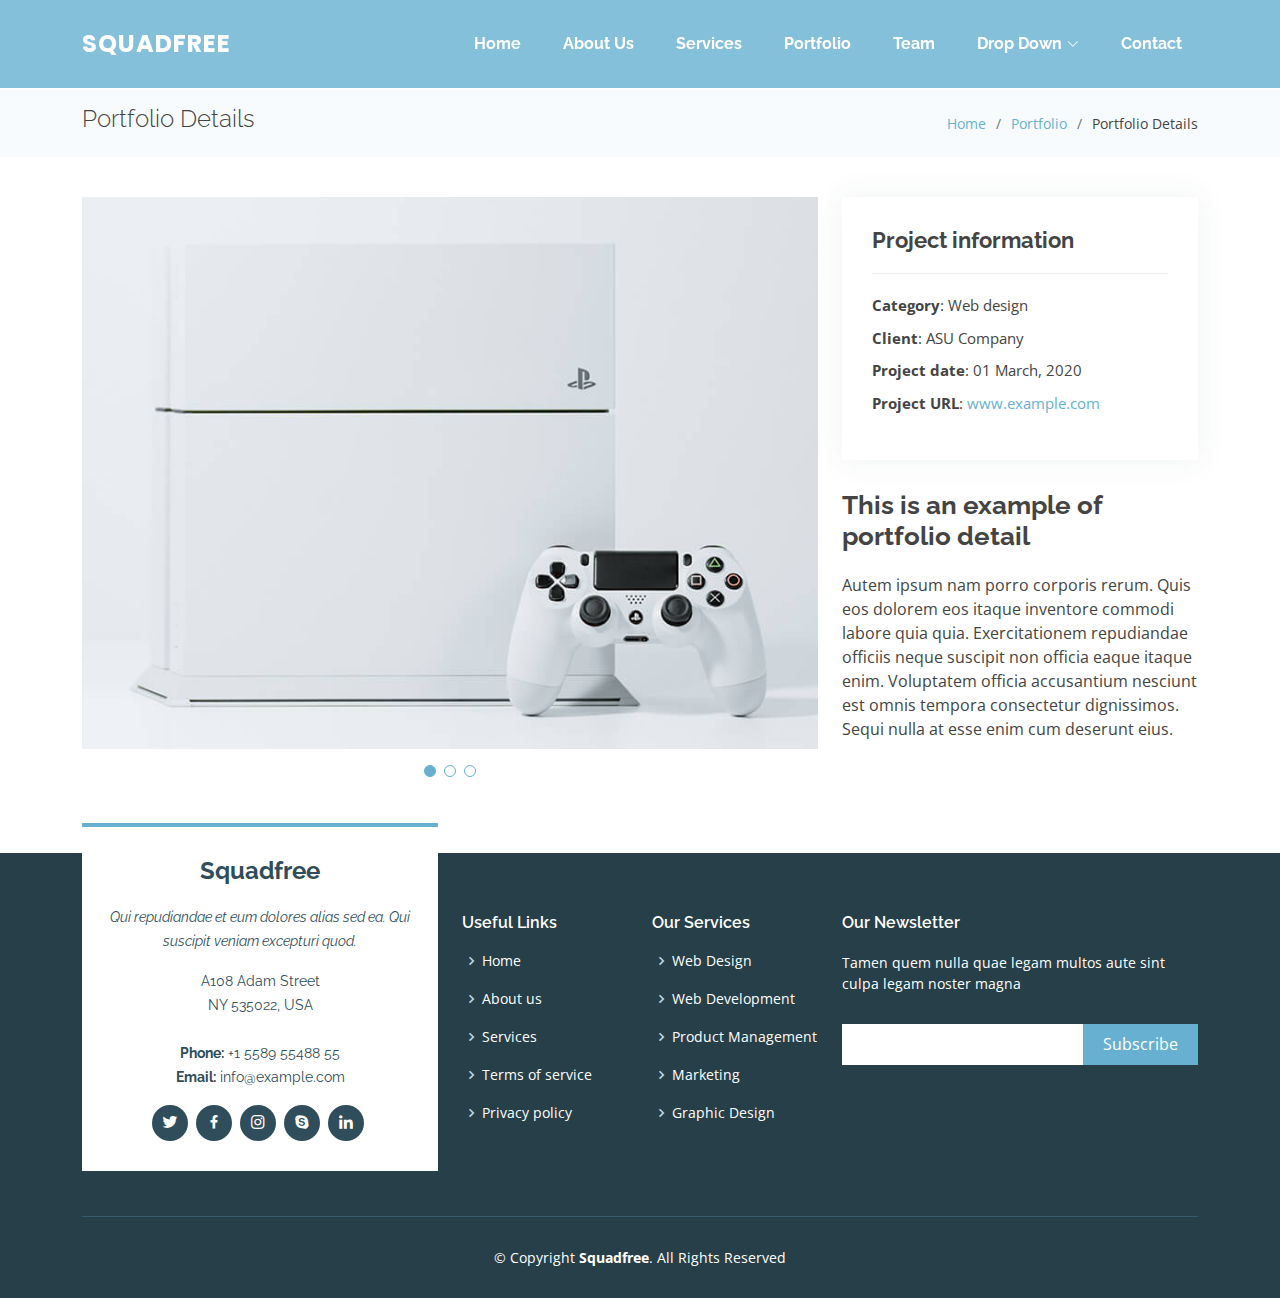
<file: portfolio-details.html>
<!DOCTYPE html>
<html lang="en">

<head>
  <meta charset="utf-8">
  <meta content="width=device-width, initial-scale=1.0" name="viewport">

  <title>Portfolio Details - Squadfree Bootstrap Template</title>
  <meta content="" name="description">
  <meta content="" name="keywords">

  <!-- Favicons -->
  <link href="assets/img/favicon.png" rel="icon">
  <link href="assets/img/apple-touch-icon.png" rel="apple-touch-icon">

  <!-- Google Fonts -->
  <link href="https://fonts.googleapis.com/css?family=Open+Sans:300,300i,400,400i,600,600i,700,700i|Raleway:300,300i,400,400i,500,500i,600,600i,700,700i|Poppins:300,300i,400,400i,500,500i,600,600i,700,700i" rel="stylesheet">

  <!-- Vendor CSS Files -->
  <link href="assets/vendor/aos/aos.css" rel="stylesheet">
  <link href="assets/vendor/bootstrap/css/bootstrap.min.css" rel="stylesheet">
  <link href="assets/vendor/bootstrap-icons/bootstrap-icons.css" rel="stylesheet">
  <link href="assets/vendor/boxicons/css/boxicons.min.css" rel="stylesheet">
  <link href="assets/vendor/glightbox/css/glightbox.min.css" rel="stylesheet">
  <link href="assets/vendor/swiper/swiper-bundle.min.css" rel="stylesheet">

  <!-- Template Main CSS File -->
  <link href="assets/css/style.css" rel="stylesheet">

</head>

<body>

  <!-- ======= Header ======= -->
  <header id="header" class="fixed-top ">
    <div class="container d-flex align-items-center justify-content-between">

      <div class="logo">
        <h1 class="text-light"><a href="index.html"><span>Squadfree</span></a></h1>
        <!-- Uncomment below if you prefer to use an image logo -->
        <!-- <a href="index.html"><img src="assets/img/logo.png" alt="" class="img-fluid"></a>-->
      </div>

      <nav id="navbar" class="navbar">
        <ul>
          <li><a class="nav-link scrollto " href="#hero">Home</a></li>
          <li><a class="nav-link scrollto" href="#about">About Us</a></li>
          <li><a class="nav-link scrollto" href="#services">Services</a></li>
          <li><a class="nav-link scrollto" href="#portfolio">Portfolio</a></li>
          <li><a class="nav-link scrollto" href="#team">Team</a></li>
          <li class="dropdown"><a href="#"><span>Drop Down</span> <i class="bi bi-chevron-down"></i></a>
            <ul>
              <li><a href="#">Drop Down 1</a></li>
              <li class="dropdown"><a href="#"><span>Deep Drop Down</span> <i class="bi bi-chevron-right"></i></a>
                <ul>
                  <li><a href="#">Deep Drop Down 1</a></li>
                  <li><a href="#">Deep Drop Down 2</a></li>
                  <li><a href="#">Deep Drop Down 3</a></li>
                  <li><a href="#">Deep Drop Down 4</a></li>
                  <li><a href="#">Deep Drop Down 5</a></li>
                </ul>
              </li>
              <li><a href="#">Drop Down 2</a></li>
              <li><a href="#">Drop Down 3</a></li>
              <li><a href="#">Drop Down 4</a></li>
            </ul>
          </li>
          <li><a class="nav-link scrollto" href="#contact">Contact</a></li>
        </ul>
        <i class="bi bi-list mobile-nav-toggle"></i>
      </nav><!-- .navbar -->

    </div>
  </header><!-- End Header -->

  <main id="main">

    <!-- ======= Breadcrumbs Section ======= -->
    <section class="breadcrumbs">
      <div class="container">

        <div class="d-flex justify-content-between align-items-center">
          <h2>Portfolio Details</h2>
          <ol>
            <li><a href="index.html">Home</a></li>
            <li><a href="portfolio.html">Portfolio</a></li>
            <li>Portfolio Details</li>
          </ol>
        </div>

      </div>
    </section><!-- Breadcrumbs Section -->

    <!-- ======= Portfolio Details Section ======= -->
    <section id="portfolio-details" class="portfolio-details">
      <div class="container">

        <div class="row gy-4">

          <div class="col-lg-8">
            <div class="portfolio-details-slider swiper-container">
              <div class="swiper-wrapper align-items-center">

                <div class="swiper-slide">
                  <img src="assets/img/portfolio/portfolio-1.jpg" alt="">
                </div>

                <div class="swiper-slide">
                  <img src="assets/img/portfolio/portfolio-2.jpg" alt="">
                </div>

                <div class="swiper-slide">
                  <img src="assets/img/portfolio/portfolio-3.jpg" alt="">
                </div>

              </div>
              <div class="swiper-pagination"></div>
            </div>
          </div>

          <div class="col-lg-4">
            <div class="portfolio-info">
              <h3>Project information</h3>
              <ul>
                <li><strong>Category</strong>: Web design</li>
                <li><strong>Client</strong>: ASU Company</li>
                <li><strong>Project date</strong>: 01 March, 2020</li>
                <li><strong>Project URL</strong>: <a href="#">www.example.com</a></li>
              </ul>
            </div>
            <div class="portfolio-description">
              <h2>This is an example of portfolio detail</h2>
              <p>
                Autem ipsum nam porro corporis rerum. Quis eos dolorem eos itaque inventore commodi labore quia quia. Exercitationem repudiandae officiis neque suscipit non officia eaque itaque enim. Voluptatem officia accusantium nesciunt est omnis tempora consectetur dignissimos. Sequi nulla at esse enim cum deserunt eius.
              </p>
            </div>
          </div>

        </div>

      </div>
    </section><!-- End Portfolio Details Section -->

  </main><!-- End #main -->

  <!-- ======= Footer ======= -->
  <footer id="footer">
    <div class="footer-top">
      <div class="container">
        <div class="row">

          <div class="col-lg-4 col-md-6">
            <div class="footer-info">
              <h3>Squadfree</h3>
              <p class="pb-3"><em>Qui repudiandae et eum dolores alias sed ea. Qui suscipit veniam excepturi quod.</em></p>
              <p>
                A108 Adam Street <br>
                NY 535022, USA<br><br>
                <strong>Phone:</strong> +1 5589 55488 55<br>
                <strong>Email:</strong> info@example.com<br>
              </p>
              <div class="social-links mt-3">
                <a href="#" class="twitter"><i class="bx bxl-twitter"></i></a>
                <a href="#" class="facebook"><i class="bx bxl-facebook"></i></a>
                <a href="#" class="instagram"><i class="bx bxl-instagram"></i></a>
                <a href="#" class="google-plus"><i class="bx bxl-skype"></i></a>
                <a href="#" class="linkedin"><i class="bx bxl-linkedin"></i></a>
              </div>
            </div>
          </div>

          <div class="col-lg-2 col-md-6 footer-links">
            <h4>Useful Links</h4>
            <ul>
              <li><i class="bx bx-chevron-right"></i> <a href="#">Home</a></li>
              <li><i class="bx bx-chevron-right"></i> <a href="#">About us</a></li>
              <li><i class="bx bx-chevron-right"></i> <a href="#">Services</a></li>
              <li><i class="bx bx-chevron-right"></i> <a href="#">Terms of service</a></li>
              <li><i class="bx bx-chevron-right"></i> <a href="#">Privacy policy</a></li>
            </ul>
          </div>

          <div class="col-lg-2 col-md-6 footer-links">
            <h4>Our Services</h4>
            <ul>
              <li><i class="bx bx-chevron-right"></i> <a href="#">Web Design</a></li>
              <li><i class="bx bx-chevron-right"></i> <a href="#">Web Development</a></li>
              <li><i class="bx bx-chevron-right"></i> <a href="#">Product Management</a></li>
              <li><i class="bx bx-chevron-right"></i> <a href="#">Marketing</a></li>
              <li><i class="bx bx-chevron-right"></i> <a href="#">Graphic Design</a></li>
            </ul>
          </div>

          <div class="col-lg-4 col-md-6 footer-newsletter">
            <h4>Our Newsletter</h4>
            <p>Tamen quem nulla quae legam multos aute sint culpa legam noster magna</p>
            <form action="" method="post">
              <input type="email" name="email"><input type="submit" value="Subscribe">
            </form>

          </div>

        </div>
      </div>
    </div>

    <div class="container">
      <div class="copyright">
        &copy; Copyright <strong><span>Squadfree</span></strong>. All Rights Reserved
      </div>

    </div>
  </footer><!-- End Footer -->

  <a href="#" class="back-to-top d-flex align-items-center justify-content-center"><i class="bi bi-arrow-up-short"></i></a>

  <!-- Vendor JS Files -->
  <script src="assets/vendor/aos/aos.js"></script>
  <script src="assets/vendor/bootstrap/js/bootstrap.bundle.min.js"></script>
  <script src="assets/vendor/glightbox/js/glightbox.min.js"></script>
  <script src="assets/vendor/isotope-layout/isotope.pkgd.min.js"></script>
  <script src="assets/vendor/php-email-form/validate.js"></script>
  <script src="assets/vendor/purecounter/purecounter.js"></script>
  <script src="assets/vendor/swiper/swiper-bundle.min.js"></script>

  <!-- Template Main JS File -->
  <script src="assets/js/main.js"></script>

</body>

</html>
</file>
<file: assets/css/style.css>
/*--------------------------------------------------------------
# General
--------------------------------------------------------------*/
body {
  font-family: "Open Sans", sans-serif;
  color: #444444;
}

a {
  text-decoration: none;
  color: #67b0d1;
}

a:hover {
  color: #8ec4dd;
  text-decoration: none;
}

h1, h2, h3, h4, h5, h6 {
  font-family: "Raleway", sans-serif;
}

#main {
  margin-top: 90px;
}

/*--------------------------------------------------------------
# Back to top button
--------------------------------------------------------------*/
.back-to-top {
  position: fixed;
  visibility: hidden;
  opacity: 0;
  right: 15px;
  bottom: 15px;
  z-index: 998;
  background: #67b0d1;
  width: 40px;
  height: 40px;
  border-radius: 50px;
  transition: all 0.4s;
}

.back-to-top i {
  font-size: 24px;
  color: #fff;
  line-height: 0;
}

.back-to-top:hover {
  background: #86c0da;
  color: #fff;
}

.back-to-top.active {
  visibility: visible;
  opacity: 1;
}

/*--------------------------------------------------------------
# Disable aos animation delay on mobile devices
--------------------------------------------------------------*/
@media screen and (max-width: 768px) {
  [data-aos-delay] {
    transition-delay: 0 !important;
  }
}

/*--------------------------------------------------------------
# Header
--------------------------------------------------------------*/
#header {
  transition: all 0.5s;
  z-index: 997;
  transition: all 0.5s;
  padding: 24px 0;
  background: rgba(103, 176, 209, 0.8);
}

#header.header-transparent {
  background: transparent;
}

#header.header-scrolled {
  background: rgba(55, 142, 181, 0.9);
  padding: 12px;
}

#header .logo h1 {
  font-size: 24px;
  margin: 0;
  line-height: 1;
  font-weight: 700;
  letter-spacing: 1px;
  font-family: "Poppins", sans-serif;
  text-transform: uppercase;
}

#header .logo h1 a, #header .logo h1 a:hover {
  color: #fff;
  text-decoration: none;
}

#header .logo img {
  padding: 0;
  margin: 0;
  max-height: 40px;
}

@media (max-width: 768px) {
  #header.header-scrolled {
    padding: 15px 0;
  }
}

/*--------------------------------------------------------------
# Navigation Menu
--------------------------------------------------------------*/
/**
* Desktop Navigation 
*/
.navbar {
  padding: 0;
}

.navbar ul {
  margin: 0;
  padding: 0;
  display: flex;
  list-style: none;
  align-items: center;
}

.navbar li {
  position: relative;
}

.navbar a, .navbar a:focus {
  display: flex;
  align-items: center;
  justify-content: space-between;
  padding: 8px 16px;
  margin-left: 10px;
  font-family: "Raleway", sans-serif;
  font-size: 16px;
  font-weight: 700;
  color: #fff;
  white-space: nowrap;
  transition: 0.3s;
}

.navbar a i, .navbar a:focus i {
  font-size: 12px;
  line-height: 0;
  margin-left: 5px;
}

.navbar a:hover, .navbar .active, .navbar .active:focus, .navbar li:hover > a {
  background: rgba(255, 255, 255, 0.2);
}

.navbar .dropdown ul {
  display: block;
  position: absolute;
  left: 10px;
  top: calc(100% + 30px);
  margin: 0;
  padding: 10px 0;
  z-index: 99;
  opacity: 0;
  visibility: hidden;
  background: #fff;
  box-shadow: 0px 0px 30px rgba(127, 137, 161, 0.25);
  transition: 0.3s;
}

.navbar .dropdown ul li {
  min-width: 200px;
}

.navbar .dropdown ul a {
  padding: 10px 20px;
  font-size: 15px;
  text-transform: none;
  font-weight: 600;
  color: #2f4d5a;
}

.navbar .dropdown ul a i {
  font-size: 12px;
}

.navbar .dropdown ul a:hover, .navbar .dropdown ul .active:hover, .navbar .dropdown ul li:hover > a {
  color: #67b0d1;
}

.navbar .dropdown:hover > ul {
  opacity: 1;
  top: 100%;
  visibility: visible;
}

.navbar .dropdown .dropdown ul {
  top: 0;
  left: calc(100% - 30px);
  visibility: hidden;
}

.navbar .dropdown .dropdown:hover > ul {
  opacity: 1;
  top: 0;
  left: 100%;
  visibility: visible;
}

@media (max-width: 1366px) {
  .navbar .dropdown .dropdown ul {
    left: -90%;
  }
  .navbar .dropdown .dropdown:hover > ul {
    left: -100%;
  }
}

/**
* Mobile Navigation 
*/
.mobile-nav-toggle {
  color: #fff;
  font-size: 28px;
  cursor: pointer;
  display: none;
  line-height: 0;
  transition: 0.5s;
}

@media (max-width: 991px) {
  .mobile-nav-toggle {
    display: block;
  }
  .navbar ul {
    display: none;
  }
}

.navbar-mobile {
  position: fixed;
  overflow: hidden;
  top: 0;
  right: 0;
  left: 0;
  bottom: 0;
  background: rgba(43, 111, 142, 0.9);
  transition: 0.3s;
}

.navbar-mobile .mobile-nav-toggle {
  position: absolute;
  top: 15px;
  right: 15px;
}

.navbar-mobile ul {
  display: block;
  position: absolute;
  top: 55px;
  right: 15px;
  bottom: 15px;
  left: 15px;
  padding: 10px 0;
  background-color: #fff;
  overflow-y: auto;
  transition: 0.3s;
}

.navbar-mobile a {
  padding: 10px 20px;
  font-size: 15px;
  color: #2f4d5a;
}

.navbar-mobile a:hover, .navbar-mobile .active, .navbar-mobile li:hover > a {
  color: #67b0d1;
}

.navbar-mobile .getstarted {
  margin: 15px;
}

.navbar-mobile .dropdown ul {
  position: static;
  display: none;
  margin: 10px 20px;
  padding: 10px 0;
  z-index: 99;
  opacity: 1;
  visibility: visible;
  background: #fff;
  box-shadow: 0px 0px 30px rgba(127, 137, 161, 0.25);
}

.navbar-mobile .dropdown ul li {
  min-width: 200px;
}

.navbar-mobile .dropdown ul a {
  padding: 10px 20px;
}

.navbar-mobile .dropdown ul a i {
  font-size: 12px;
}

.navbar-mobile .dropdown ul a:hover, .navbar-mobile .dropdown ul .active:hover, .navbar-mobile .dropdown ul li:hover > a {
  color: #67b0d1;
}

.navbar-mobile .dropdown > .dropdown-active {
  display: block;
}

/*--------------------------------------------------------------
# Hero Section
--------------------------------------------------------------*/
#hero {
  width: 100%;
  height: 100vh;
  background: linear-gradient(rgba(55, 142, 181, 0.5), rgba(55, 142, 181, 0.2)), url("../img/hero-bg.jpg") top center;
  background-size: cover;
  position: relative;
  margin-bottom: -90px;
}

#hero .hero-container {
  position: absolute;
  bottom: 0;
  top: 0;
  left: 0;
  right: 0;
  display: flex;
  justify-content: center;
  align-items: center;
  flex-direction: column;
  text-align: center;
}

#hero h1 {
  margin: 0 0 10px 0;
  font-size: 64px;
  font-weight: 700;
  line-height: 56px;
  text-transform: uppercase;
  color: #fff;
  text-shadow: -1px 0 2px #2f4d5a;
}

#hero h2 {
  color: #fff;
  margin-bottom: 50px;
  font-size: 20px;
  text-transform: uppercase;
  font-weight: 700;
  text-shadow: -1px 0 2px #2f4d5a;
}

#hero .btn-get-started {
  font-size: 36px;
  display: inline-block;
  padding: 4px 0;
  border-radius: 50px;
  transition: 0.3s ease-in-out;
  margin: 10px;
  width: 64px;
  height: 64px;
  text-align: center;
  border: 2px solid #fff;
  color: #fff;
}

#hero .btn-get-started:hover {
  padding-top: 8px;
  background: rgba(255, 255, 255, 0.15);
}

@media (min-width: 1024px) {
  #hero {
    background-attachment: fixed;
  }
}

@media (max-width: 768px) {
  #hero h1 {
    font-size: 28px;
    line-height: 36px;
  }
  #hero h2 {
    font-size: 18px;
    line-height: 24px;
    margin-bottom: 30px;
  }
}

/*--------------------------------------------------------------
# Sections General
--------------------------------------------------------------*/
section {
  padding: 60px 0;
  overflow: hidden;
}

.section-bg {
  background-color: #f4f9fc;
}

.section-title {
  text-align: center;
  padding-bottom: 30px;
}

.section-title h2 {
  font-size: 32px;
  font-weight: bold;
  position: relative;
  margin-bottom: 30px;
  color: #2f4d5a;
  z-index: 2;
}

.section-title h2::after {
  content: "";
  position: absolute;
  left: 50%;
  top: 50%;
  transform: translate(-50%, -50%);
  width: 122px;
  height: 66px;
  background: url(../img/section-title-bg.png) no-repeat;
  z-index: -1;
}

.section-title p {
  margin-bottom: 0;
}

/*--------------------------------------------------------------
# Breadcrumbs
--------------------------------------------------------------*/
.breadcrumbs {
  padding: 15px 0;
  background-color: #f8fbfd;
  min-height: 40px;
}

.breadcrumbs h2 {
  font-size: 24px;
  font-weight: 300;
}

.breadcrumbs ol {
  display: flex;
  flex-wrap: wrap;
  list-style: none;
  padding: 0;
  margin: 0;
  font-size: 14px;
}

.breadcrumbs ol li + li {
  padding-left: 10px;
}

.breadcrumbs ol li + li::before {
  display: inline-block;
  padding-right: 10px;
  color: #6c757d;
  content: "/";
}

@media (max-width: 768px) {
  .breadcrumbs .d-flex {
    display: block !important;
  }
  .breadcrumbs ol {
    display: block;
  }
  .breadcrumbs ol li {
    display: inline-block;
  }
}

/*--------------------------------------------------------------
# About
--------------------------------------------------------------*/
.about {
  background: url("../img/about-bg.jpg") center center no-repeat;
  background-size: cover;
  padding: 60px 0;
  position: relative;
}

.about::before {
  content: '';
  position: absolute;
  left: 0;
  right: 0;
  top: 0;
  bottom: 0;
  background: rgba(255, 255, 255, 0.75);
  z-index: 9;
}

.about .container {
  position: relative;
  z-index: 10;
}

.about .content {
  padding: 30px 30px 30px 0;
}

.about .content h3 {
  font-weight: 700;
  font-size: 34px;
  color: #2f4d5a;
  margin-bottom: 30px;
}

.about .content p {
  margin-bottom: 30px;
}

.about .content .about-btn {
  display: inline-block;
  background: #67b0d1;
  padding: 6px 44px 8px 30px;
  color: #fff;
  border-radius: 50px;
  transition: 0.3s;
  position: relative;
}

.about .content .about-btn i {
  font-size: 18px;
  position: absolute;
  right: 18px;
  top: 9px;
}

.about .content .about-btn:hover {
  background: #7bbad7;
}

.about .icon-boxes .icon-box {
  margin-top: 30px;
}

.about .icon-boxes .icon-box i {
  font-size: 40px;
  color: #67b0d1;
  margin-bottom: 10px;
}

.about .icon-boxes .icon-box h4 {
  font-size: 20px;
  font-weight: 700;
  margin: 0 0 10px 0;
}

.about .icon-boxes .icon-box p {
  font-size: 15px;
  color: #848484;
}

@media (max-width: 1200px) {
  .about .content {
    padding-right: 0;
  }
}

@media (max-width: 768px) {
  .about {
    text-align: center;
  }
}

/*--------------------------------------------------------------
# Services
--------------------------------------------------------------*/
.services .icon-box {
  padding: 30px;
  position: relative;
  overflow: hidden;
  background: #fff;
  box-shadow: 0 0 29px 0 rgba(68, 88, 144, 0.12);
  transition: all 0.3s ease-in-out;
  border-radius: 8px;
  z-index: 1;
}

.services .icon-box::before {
  content: '';
  position: absolute;
  background: white;
  right: 0;
  left: 0;
  bottom: 0;
  top: 100%;
  transition: all 0.3s;
  z-index: -1;
}

.services .icon-box:hover::before {
  background: #67b0d1;
  top: 0;
  border-radius: 0px;
}

.services .icon {
  margin-bottom: 15px;
}

.services .icon i {
  font-size: 48px;
  line-height: 1;
  color: #67b0d1;
  transition: all 0.3s ease-in-out;
}

.services .title {
  font-weight: 700;
  margin-bottom: 15px;
  font-size: 18px;
}

.services .title a {
  color: #111;
}

.services .description {
  font-size: 15px;
  line-height: 28px;
  margin-bottom: 0;
}

.services .icon-box:hover .title a, .services .icon-box:hover .description {
  color: #fff;
}

.services .icon-box:hover .icon i {
  color: #fff;
}

/*--------------------------------------------------------------
# Counts
--------------------------------------------------------------*/
.counts {
  padding-bottom: 30px;
}

.counts .count-box {
  padding: 30px;
  width: 100%;
}

.counts .count-box i {
  display: block;
  font-size: 44px;
  color: #67b0d1;
  float: left;
  line-height: 0;
}

.counts .count-box span {
  font-size: 48px;
  line-height: 40px;
  display: block;
  font-weight: 700;
  color: #2f4d5a;
  margin-left: 60px;
}

.counts .count-box p {
  padding: 15px 0 0 0;
  margin: 0 0 0 60px;
  font-family: "Raleway", sans-serif;
  font-size: 14px;
  color: #49788c;
}

.counts .count-box a {
  font-weight: 600;
  display: block;
  margin-top: 20px;
  color: #49788c;
  font-size: 15px;
  font-family: "Poppins", sans-serif;
  transition: ease-in-out 0.3s;
}

.counts .count-box a:hover {
  color: #6e9fb4;
}

/*--------------------------------------------------------------
# Cta
--------------------------------------------------------------*/
.cta {
  background: linear-gradient(rgba(103, 176, 209, 0.8), rgba(103, 176, 209, 0.8)), url("../img/cta-bg.jpg") fixed center center;
  background-size: cover;
  padding: 60px 0;
}

.cta h3 {
  color: #fff;
  font-size: 28px;
  font-weight: 700;
}

.cta p {
  color: #fff;
}

.cta .cta-btn {
  font-family: "Raleway", sans-serif;
  text-transform: uppercase;
  font-weight: 500;
  font-size: 16px;
  letter-spacing: 1px;
  display: inline-block;
  padding: 8px 28px;
  border-radius: 25px;
  transition: 0.5s;
  margin-top: 10px;
  border: 2px solid rgba(255, 255, 255, 0.5);
  color: #fff;
}

.cta .cta-btn:hover {
  border-color: #fff;
}

/*--------------------------------------------------------------
# Portfolio
--------------------------------------------------------------*/
.portfolio .portfolio-item {
  margin-bottom: 30px;
}

.portfolio #portfolio-flters {
  padding: 0;
  margin: 0 auto 35px auto;
  list-style: none;
  text-align: center;
  background: #ecf5f9;
  border-radius: 50px;
  padding: 2px 15px;
}

.portfolio #portfolio-flters li {
  cursor: pointer;
  display: inline-block;
  padding: 10px 15px 8px 15px;
  font-size: 14px;
  font-weight: 600;
  line-height: 1;
  text-transform: uppercase;
  color: #2f4d5a;
  margin-bottom: 5px;
  transition: all 0.3s ease-in-out;
}

.portfolio #portfolio-flters li:hover, .portfolio #portfolio-flters li.filter-active {
  color: #67b0d1;
}

.portfolio #portfolio-flters li:last-child {
  margin-right: 0;
}

.portfolio .portfolio-wrap {
  transition: 0.3s;
  position: relative;
  overflow: hidden;
  z-index: 1;
}

.portfolio .portfolio-wrap::before {
  content: "";
  background: rgba(255, 255, 255, 0.5);
  position: absolute;
  left: 0;
  right: 0;
  top: 0;
  bottom: 0;
  transition: all ease-in-out 0.3s;
  z-index: 2;
  opacity: 0;
}

.portfolio .portfolio-wrap .portfolio-links {
  opacity: 1;
  left: 0;
  right: 0;
  bottom: -60px;
  z-index: 3;
  position: absolute;
  transition: all ease-in-out 0.3s;
  display: flex;
  justify-content: center;
}

.portfolio .portfolio-wrap .portfolio-links a {
  color: #fff;
  font-size: 28px;
  text-align: center;
  background: rgba(103, 176, 209, 0.75);
  transition: 0.3s;
  width: 50%;
}

.portfolio .portfolio-wrap .portfolio-links a:hover {
  background: rgba(103, 176, 209, 0.95);
}

.portfolio .portfolio-wrap .portfolio-links a + a {
  border-left: 1px solid #8ec4dd;
}

.portfolio .portfolio-wrap:hover::before {
  top: 0;
  left: 0;
  right: 0;
  bottom: 0;
  opacity: 1;
}

.portfolio .portfolio-wrap:hover .portfolio-links {
  opacity: 1;
  bottom: 0;
}

/*--------------------------------------------------------------
# Portfolio Details
--------------------------------------------------------------*/
.portfolio-details {
  padding-top: 40px;
}

.portfolio-details .portfolio-details-slider img {
  width: 100%;
}

.portfolio-details .portfolio-details-slider .swiper-pagination {
  margin-top: 20px;
  position: relative;
}

.portfolio-details .portfolio-details-slider .swiper-pagination .swiper-pagination-bullet {
  width: 12px;
  height: 12px;
  background-color: #fff;
  opacity: 1;
  border: 1px solid #67b0d1;
}

.portfolio-details .portfolio-details-slider .swiper-pagination .swiper-pagination-bullet-active {
  background-color: #67b0d1;
}

.portfolio-details .portfolio-info {
  padding: 30px;
  box-shadow: 0px 0 30px rgba(47, 77, 90, 0.08);
}

.portfolio-details .portfolio-info h3 {
  font-size: 22px;
  font-weight: 700;
  margin-bottom: 20px;
  padding-bottom: 20px;
  border-bottom: 1px solid #eee;
}

.portfolio-details .portfolio-info ul {
  list-style: none;
  padding: 0;
  font-size: 15px;
}

.portfolio-details .portfolio-info ul li + li {
  margin-top: 10px;
}

.portfolio-details .portfolio-description {
  padding-top: 30px;
}

.portfolio-details .portfolio-description h2 {
  font-size: 26px;
  font-weight: 700;
  margin-bottom: 20px;
}

.portfolio-details .portfolio-description p {
  padding: 0;
}

/*--------------------------------------------------------------
# Testimonials
--------------------------------------------------------------*/
.testimonials .testimonial-item {
  box-sizing: content-box;
  text-align: center;
  min-height: 320px;
}

.testimonials .testimonial-item .testimonial-img {
  width: 90px;
  border-radius: 50%;
  margin: 0 auto;
}

.testimonials .testimonial-item h3 {
  font-size: 18px;
  font-weight: bold;
  margin: 10px 0 5px 0;
  color: #111;
}

.testimonials .testimonial-item h4 {
  font-size: 14px;
  color: #999;
  margin: 0;
}

.testimonials .testimonial-item .quote-icon-left, .testimonials .testimonial-item .quote-icon-right {
  color: #d5e9f2;
  font-size: 26px;
}

.testimonials .testimonial-item .quote-icon-left {
  display: inline-block;
  left: -5px;
  position: relative;
}

.testimonials .testimonial-item .quote-icon-right {
  display: inline-block;
  right: -5px;
  position: relative;
  top: 10px;
}

.testimonials .testimonial-item p {
  font-style: italic;
  margin: 0 15px 15px 15px;
  padding: 20px;
  background: #fff;
  position: relative;
  margin-bottom: 35px;
  border-radius: 6px;
  box-shadow: 0px 2px 15px rgba(0, 0, 0, 0.1);
}

.testimonials .testimonial-item p::after {
  content: "";
  width: 0;
  height: 0;
  border-top: 20px solid #fff;
  border-right: 20px solid transparent;
  border-left: 20px solid transparent;
  position: absolute;
  bottom: -20px;
  left: calc(50% - 20px);
}

.testimonials .swiper-pagination {
  margin-top: 20px;
  position: relative;
}

.testimonials .swiper-pagination .swiper-pagination-bullet {
  width: 12px;
  height: 12px;
  background-color: #fff;
  opacity: 1;
  border: 1px solid #67b0d1;
}

.testimonials .swiper-pagination .swiper-pagination-bullet-active {
  background-color: #67b0d1;
}

/*--------------------------------------------------------------
# Team
--------------------------------------------------------------*/
.team .member {
  text-align: center;
  margin-bottom: 80px;
  position: relative;
}

.team .member .pic {
  overflow: hidden;
}

.team .member .member-info {
  position: absolute;
  top: 85%;
  left: 20px;
  right: 20px;
  background: #fff;
  padding: 20px 0;
  color: #2f4d5a;
  box-shadow: 0px 2px 15px rgba(0, 0, 0, 0.1);
  max-height: 95px;
  overflow: hidden;
  transition: max-height 0.5s ease-in-out;
}

.team .member:hover .member-info {
  max-height: 300px;
}

.team .member h4 {
  font-weight: 700;
  margin-bottom: 10px;
  font-size: 16px;
  color: #2f4d5a;
  position: relative;
  padding-bottom: 10px;
}

.team .member h4::after {
  content: '';
  position: absolute;
  display: block;
  width: 50px;
  height: 1px;
  background: #b1cbd7;
  bottom: 0;
  left: calc(50% - 25px);
}

.team .member span {
  font-style: italic;
  display: block;
  font-size: 13px;
}

.team .member .social {
  margin-top: 15px;
}

.team .member .social a {
  transition: color 0.3s;
  color: #52869d;
}

.team .member .social a:hover {
  color: #67b0d1;
}

.team .member .social i {
  font-size: 16px;
  margin: 0 2px;
}

@media (max-width: 992px) {
  .team .member {
    margin-bottom: 110px;
  }
}

/*--------------------------------------------------------------
# Contact
--------------------------------------------------------------*/
.contact {
  padding-bottom: 80px;
}

.contact .info-box {
  color: #444444;
  background: #fff;
  text-align: center;
  box-shadow: 0 0 30px rgba(214, 215, 216, 0.6);
  padding: 20px 0 30px 0;
}

.contact .info-box i {
  font-size: 32px;
  color: #67b0d1;
  border-radius: 50%;
  padding: 8px;
  border: 2px dotted #f0f7fa;
}

.contact .info-box h3 {
  font-size: 20px;
  color: #777777;
  font-weight: 700;
  margin: 10px 0;
}

.contact .info-box p {
  padding: 0;
  line-height: 24px;
  font-size: 14px;
  margin-bottom: 0;
}

.contact .php-email-form {
  box-shadow: 0 0 30px rgba(214, 215, 216, 0.6);
  padding: 30px;
  background: #fff;
}

.contact .php-email-form .error-message {
  display: none;
  color: #fff;
  background: #ed3c0d;
  text-align: left;
  padding: 15px;
  font-weight: 600;
}

.contact .php-email-form .error-message br + br {
  margin-top: 25px;
}

.contact .php-email-form .sent-message {
  display: none;
  color: #fff;
  background: #18d26e;
  text-align: center;
  padding: 15px;
  font-weight: 600;
}

.contact .php-email-form .loading {
  display: none;
  background: #fff;
  text-align: center;
  padding: 15px;
}

.contact .php-email-form .loading:before {
  content: "";
  display: inline-block;
  border-radius: 50%;
  width: 24px;
  height: 24px;
  margin: 0 10px -6px 0;
  border: 3px solid #18d26e;
  border-top-color: #eee;
  -webkit-animation: animate-loading 1s linear infinite;
  animation: animate-loading 1s linear infinite;
}

.contact .php-email-form input, .contact .php-email-form textarea {
  border-radius: 0;
  box-shadow: none;
  font-size: 14px;
}

.contact .php-email-form input::focus, .contact .php-email-form textarea::focus {
  background-color: #67b0d1;
}

.contact .php-email-form input {
  padding: 10px 15px;
}

.contact .php-email-form textarea {
  padding: 12px 15px;
}

.contact .php-email-form button[type="submit"] {
  background: #67b0d1;
  border: 0;
  padding: 10px 24px;
  color: #fff;
  transition: 0.4s;
}

.contact .php-email-form button[type="submit"]:hover {
  background: #8ec4dd;
}

@-webkit-keyframes animate-loading {
  0% {
    transform: rotate(0deg);
  }
  100% {
    transform: rotate(360deg);
  }
}

@keyframes animate-loading {
  0% {
    transform: rotate(0deg);
  }
  100% {
    transform: rotate(360deg);
  }
}

/*--------------------------------------------------------------
# Footer
--------------------------------------------------------------*/
#footer {
  background: #263f49;
  padding: 0 0 30px 0;
  color: #fff;
  font-size: 14px;
}

#footer .footer-top {
  padding: 60px 0 30px 0;
}

#footer .footer-top .footer-info {
  margin-top: -90px;
  margin-bottom: 15px;
  background: white;
  color: #2f4d5a;
  border-top: 4px solid #67b0d1;
  text-align: center;
  padding: 30px 20px;
}

#footer .footer-top .footer-info h3 {
  font-size: 24px;
  margin: 0 0 20px 0;
  padding: 2px 0 2px 0;
  line-height: 1;
  font-weight: 700;
}

#footer .footer-top .footer-info p {
  font-size: 14px;
  line-height: 24px;
  margin-bottom: 0;
  font-family: "Raleway", sans-serif;
}

#footer .footer-top .social-links a {
  font-size: 18px;
  display: inline-block;
  background: #2f4d5a;
  color: #fff;
  line-height: 1;
  padding: 8px 0;
  margin-right: 4px;
  border-radius: 50%;
  text-align: center;
  width: 36px;
  height: 36px;
  transition: 0.3s;
}

#footer .footer-top .social-links a:hover {
  background: #67b0d1;
  color: #fff;
  text-decoration: none;
}

#footer .footer-top h4 {
  font-size: 16px;
  font-weight: 600;
  color: #fff;
  position: relative;
  padding-bottom: 12px;
}

#footer .footer-top .footer-links {
  margin-bottom: 30px;
}

#footer .footer-top .footer-links ul {
  list-style: none;
  padding: 0;
  margin: 0;
}

#footer .footer-top .footer-links ul i {
  padding-right: 2px;
  color: #b5d9e9;
  font-size: 18px;
  line-height: 1;
}

#footer .footer-top .footer-links ul li {
  padding: 10px 0;
  display: flex;
  align-items: center;
}

#footer .footer-top .footer-links ul li:first-child {
  padding-top: 0;
}

#footer .footer-top .footer-links ul a {
  color: #fff;
  transition: 0.3s;
  display: inline-block;
  line-height: 1;
}

#footer .footer-top .footer-links ul a:hover {
  color: #a2cfe3;
}

#footer .footer-top .footer-newsletter form {
  margin-top: 30px;
  background: #fff;
  padding: 6px 10px;
  position: relative;
  border-radius: 4;
}

#footer .footer-top .footer-newsletter form input[type="email"] {
  border: 0;
  padding: 4px;
  width: calc(100% - 110px);
}

#footer .footer-top .footer-newsletter form input[type="submit"] {
  position: absolute;
  top: 0;
  right: 0;
  bottom: 0;
  border: 0;
  background: none;
  font-size: 16px;
  padding: 0 20px;
  background: #67b0d1;
  color: #fff;
  transition: 0.3s;
  border-radius: 4;
}

#footer .footer-top .footer-newsletter form input[type="submit"]:hover {
  background: #409cc5;
}

#footer .copyright {
  border-top: 1px solid #385b6b;
  text-align: center;
  padding-top: 30px;
}

#footer .credits {
  padding-top: 10px;
  text-align: center;
  font-size: 13px;
  color: #fff;
}

@media (max-width: 575px) {
  #footer .footer-top .footer-info {
    margin: -20px 0 30px 0;
  }
}
</file>
